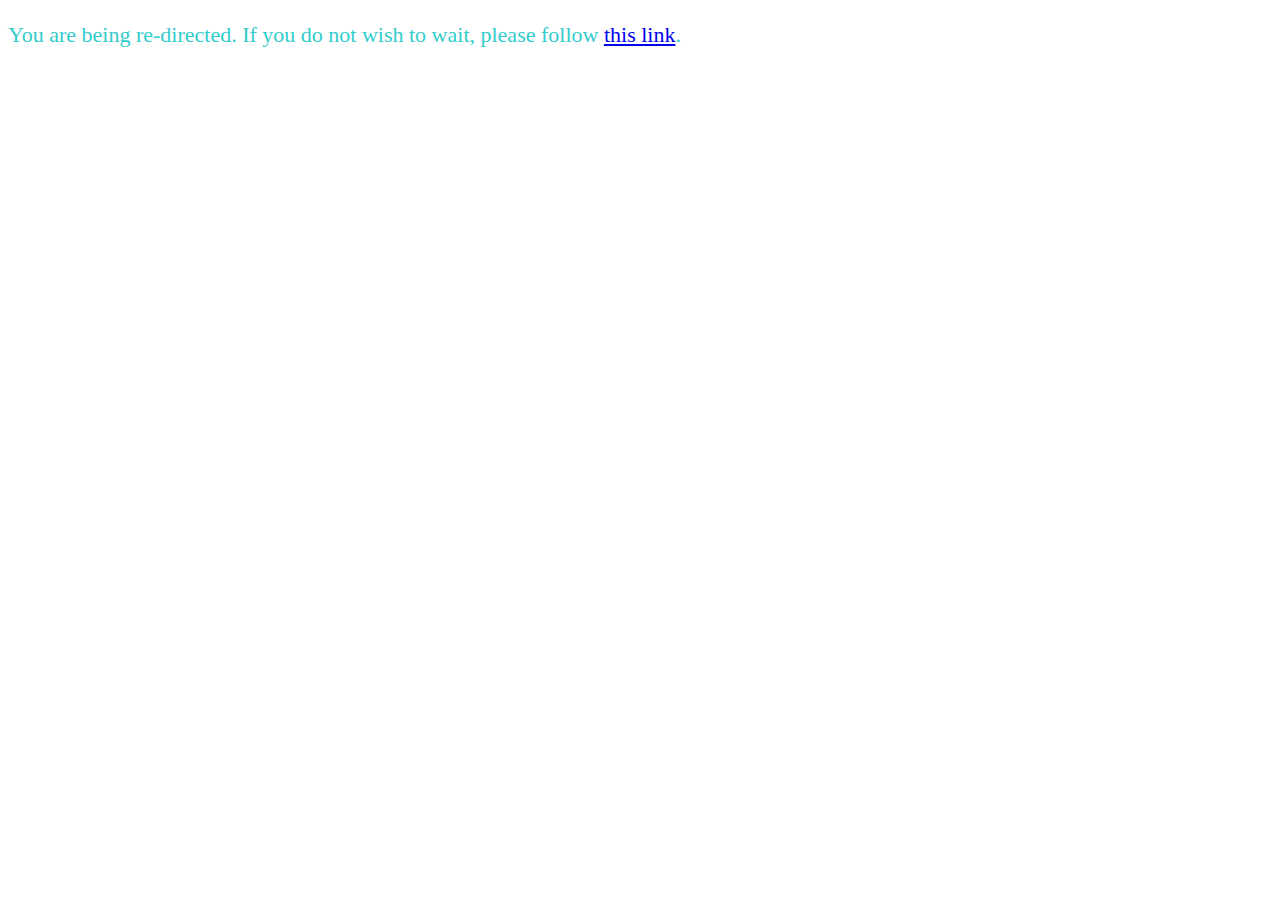
<file: index.html>
<!DOCTYPE html>
<html>
  <head>
    <meta http-equiv="Refresh" content="5; url=//auburn9698.github.io/Web-Design-Challenge/WebVisualizations/index.html" />
  </head>
  <body>
    <p style="font-size: 22px; color: #33cccc;">You are being re-directed. If you do not wish to wait, please follow <a href="//auburn9698.github.io/Web-Design-Challenge/WebVisualizations/index.html">this link</a>.</p>
  </body>
</html>
</file>
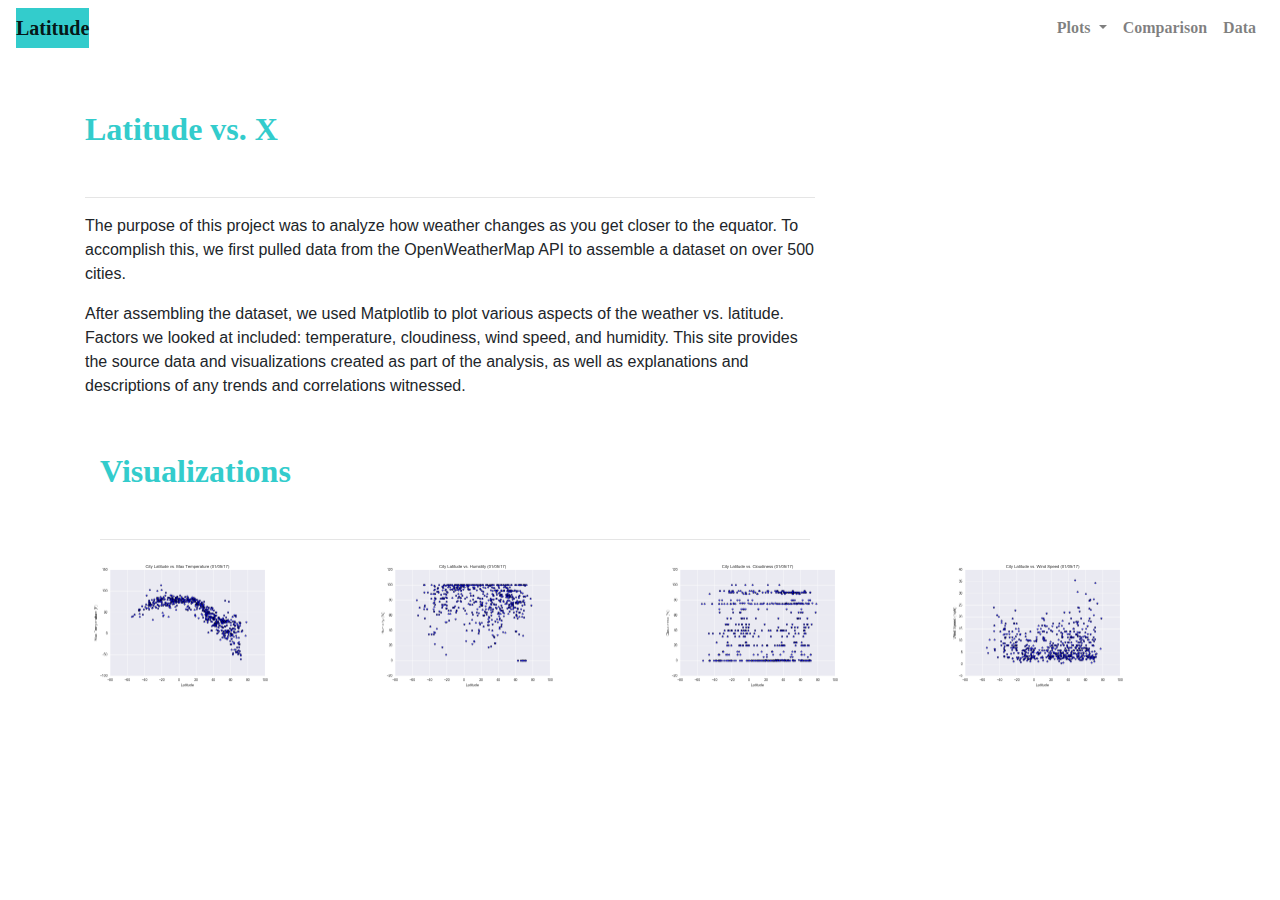
<file: WebVisualizations/index.html>
<!DOCTYPE html>
<html lang="en">
<head>
  <meta charset="UTF-8" />
  <meta name="viewport" content="width=device-width, initial-scale=1.0">
  <title> Weather Visualization Dashboard</title>
   <!-- Bring in our bootstrap stylesheet -->
  <link rel="stylesheet" href="https://stackpath.bootstrapcdn.com/bootstrap/4.3.1/css/bootstrap.min.css" integrity="sha384-ggOyR0iXCbMQv3Xipma34MD+dH/1fQ784/j6cY/iJTQUOhcWr7x9JvoRxT2MZw1T" crossorigin="anonymous">
  <link rel="stylesheet" href="style.css">
</head>

<body>
  <nav class="navbar navbar-expand-md navbar-light">
    <a class="navbar-brand greenback" href="index.html">Latitude</a>
      <button class="navbar-toggler" type="button" data-toggle="collapse" data-target="#navbarSupportedContent"
      aria-controls="navbarSupportedContent" aria-expanded="true" aria-label="Toggle navigation">
        <span class="navbar-toggler-icon"></span>
      </button>
    <div id="navbarSupportedContent" class="navbar-collapse collapse">
      <ul class="navbar-nav ml-auto">
        <li class="nav-item dropdown">
          <a class="nav-link dropdown-toggle" id="navbarDropdownMenuLink" data-toggle="dropdown"
            aria-haspopup="true" aria-expanded="false" href="#">
            Plots
            </a>
          <div class="dropdown-menu" aria-labelledby="navbarDropdownMenuLink">
            <a class="dropdown-item" href="temps.html">Temperature</a>
            <a class="dropdown-item" href="humidity.html">Humidity</a>
            <a class="dropdown-item" href="cloudiness.html">Cloudiness</a>
            <a class="dropdown-item" href="wind.html">Wind Speed</a>
          </div>
        </li>
        <li class="nav-item">
          <a class="nav-link" href="comparisons.html">Comparison</a>
        </li>
        <li class="nav-item">
          <a class="nav-link" href="data.html">Data</a>
        </li>
      </ul>
    </div>
  </nav>

  <!-- Content-->
  <div class="container">
    <div class="row">
      <div class = col-lg-8>
        <p>

        </p>
        <h2 class="greentext">
          <br>
          Latitude vs. X
        </h2>
        <br>
        <hr>
        <p>The purpose of this project was to analyze how weather changes as you get closer to the equator.
          To accomplish this, we first pulled data from the OpenWeatherMap API to assemble a dataset on over 500 cities.
        </p>
        <p></p>
        <p>After assembling the dataset, we used Matplotlib to plot various aspects of the weather vs. latitude.
          Factors we looked at included: temperature, cloudiness, wind speed, and humidity.  This site provides
          the source data and visualizations created as part of the analysis, as well as explanations and descriptions
          of any trends and correlations witnessed.
        </p>
      </div>
    </div>
       <div class="col-lg-8">
        <h2 class="greentext"> 
          <br>
          Visualizations
        </h2>
        <br>
        <hr>
      </div>
      <div class = "row">
        <div class = "col-md-3">
          <div class="thumbnail">
            <a target="_blank" href="temps.html">
              <img class="box-image" src="Resources/temps.png" width="200px" alt="Lat vs. Temps">
            </a>
          </div>
        </div> 
        <div class = "col-md-3">
          <div class="thumbnail">
            <a target="_blank" href="humidity.html">
              <img class="box-image" src="Resources/humidity.png" width="200px" alt="Lat vs. Humidity">
            </a>
          </div>
        </div>
        <div class = "col-md-3">
          <div class="thumbnail">
            <a target="_blank" href="cloudiness.html">
              <img class="box-image" src="Resources/cloudiness.png" width="200px" alt="Lat vs. Cloudiness">
            </a>
          </div>
        </div>
        <div class = "col-md-3">
          <div class="thumbnail">
              <a target="_blank" href="wind.html">
                <img class="box-image" src="Resources/wind.png" width="200px" alt="Lat vs. Wind">
              </a>
          </div>
        </div>
      </div>
  </div>
  <script src="https://code.jquery.com/jquery-3.3.1.slim.min.js" integrity="sha384-q8i/X+965DzO0rT7abK41JStQIAqVgRVzpbzo5smXKp4YfRvH+8abtTE1Pi6jizo" crossorigin="anonymous"></script>
  <script src="https://cdnjs.cloudflare.com/ajax/libs/popper.js/1.14.7/umd/popper.min.js" integrity="sha384-UO2eT0CpHqdSJQ6hJty5KVphtPhzWj9WO1clHTMGa3JDZwrnQq4sF86dIHNDz0W1" crossorigin="anonymous"></script>
  <script src="https://stackpath.bootstrapcdn.com/bootstrap/4.3.1/js/bootstrap.min.js" integrity="sha384-JjSmVgyd0p3pXB1rRibZUAYoIIy6OrQ6VrjIEaFf/nJGzIxFDsf4x0xIM+B07jRM" crossorigin="anonymous"></script>

</body>
</html>
</file>
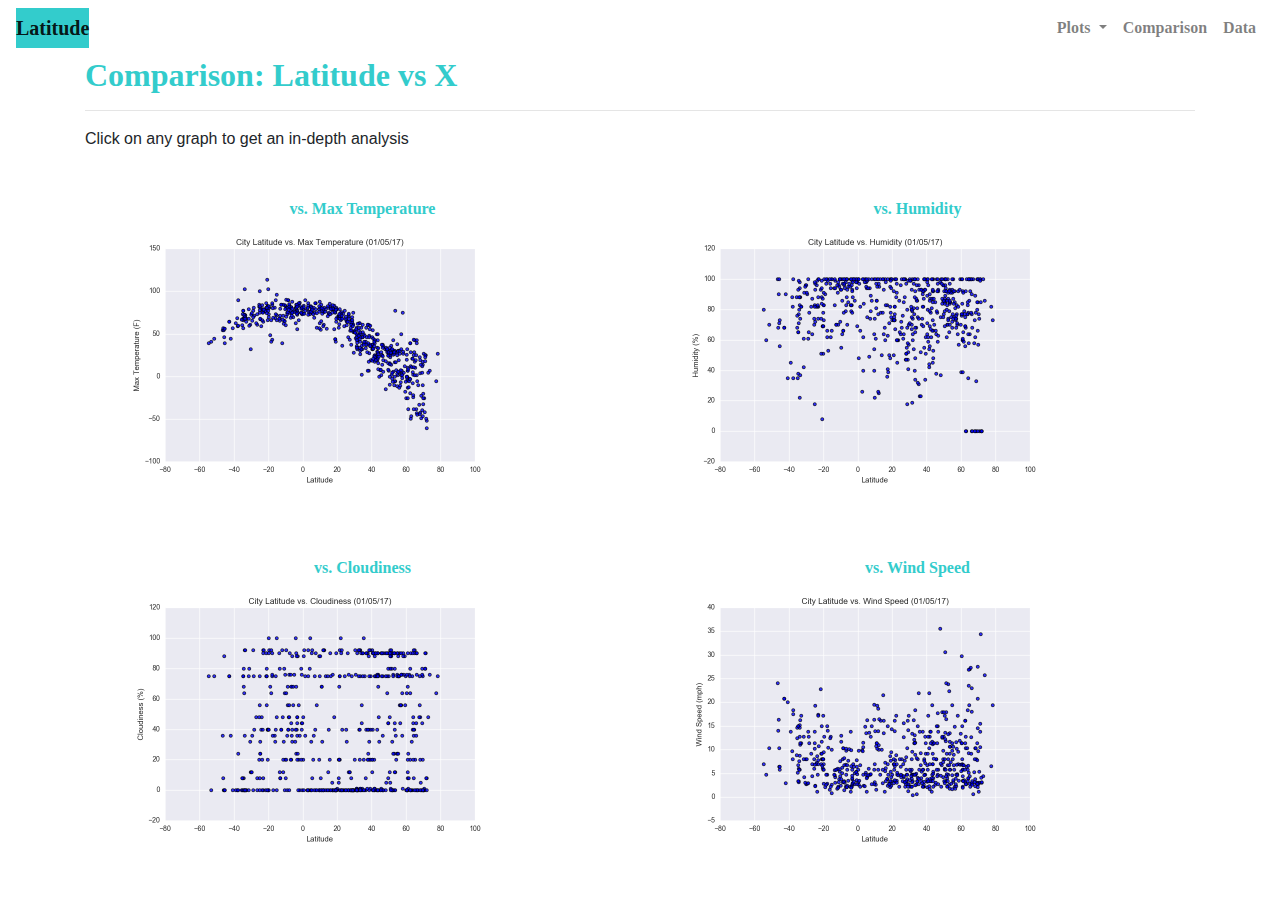
<file: WebVisualizations/comparisons.html>
<!DOCTYPE html>
<html lang="en">
<head>
  <meta charset="UTF-8" />
  <meta name="viewport" content="width=device-width, initial-scale=1.0">
  <title> Weather Visualization Dashboard</title>
   <!-- Bring in our bootstrap stylesheet -->
  <link rel="stylesheet" href="https://stackpath.bootstrapcdn.com/bootstrap/4.3.1/css/bootstrap.min.css" integrity="sha384-ggOyR0iXCbMQv3Xipma34MD+dH/1fQ784/j6cY/iJTQUOhcWr7x9JvoRxT2MZw1T" crossorigin="anonymous">
  <link rel="stylesheet" href="style.css">
</head>

<body>
  <nav class="navbar navbar-expand-md navbar-light">
    
    <a class="navbar-brand greenback white_text" href="index.html">Latitude</a>
      <button class="navbar-toggler" type="button" data-toggle="collapse" data-target="#navbarSupportedContent"
      aria-controls="navbarSupportedContent" aria-expanded="true" aria-label="Toggle navigation">
        <span class="navbar-toggler-icon"></span>
      </button>
    <div id="navbarSupportedContent" class="navbar-collapse collapse">
      <ul class="navbar-nav ml-auto">
        <li class="nav-item dropdown">
          <a class="nav-link dropdown-toggle" id="navbarDropdownMenuLink" data-toggle="dropdown"
            aria-haspopup="true" aria-expanded="false" href="#">
            Plots
            </a>
          <div class="dropdown-menu" aria-labelledby="navbarDropdownMenuLink">
            <a class="dropdown-item" href="temps.html">Temperature</a>
            <a class="dropdown-item" href="humidity.html">Humidity</a>
            <a class="dropdown-item" href="cloudiness.html">Cloudiness</a>
            <a class="dropdown-item" href="wind.html">Wind Speed</a>
          </div>
        </li>
        <li class="nav-item">
          <a class="nav-link" href="comparisons.html">Comparison</a>
        </li>
        <li class="nav-item">
          <a class="nav-link" href="data.html">Data</a>
        </li>
      </ul>
    </div>
  </nav> 

<!-- Content Section -->
<div class="container">
    <h2 class="title greentext">Comparison: Latitude vs X
    <br> 
    </h2>
    <hr>
    <p>
      Click on any graph to get an in-depth analysis
    </p>
        <div class="container"> <!--</div>style="padding-bottom: 40px;"> -->
          <div class="row">
            <div class="col-md-6" style="padding: 30px;">
              <div class="title greentext center">vs. Max Temperature</div>
              <a href="temps.html">
                <img class="panel" src="Resources/temps.png" width = "400px" alt="Temps Graph">
              </a>
            </div>
            <div class="col-md-6" style="padding: 30px;">
              <div class="title greentext center">vs. Humidity</div>
              <a href="humidity.html">
                <img class="panel" src="Resources/humidity.png" width = "400px" alt="Humidity Graph">
              </a>
            </div>
          </div>

          <div class="row">
            <div class="col-md-6" style="padding: 30px;">
              <div class="title greentext center">vs. Cloudiness</div>
              <a href="cloudiness.html">
                <img class="panel" src="Resources/cloudiness.png" width = "400px" alt="Cloudiness Graph">
              </a>

            </div>
            <div class="col-md-6" style="padding: 30px;">
              <div class="title greentext center">vs. Wind Speed</div>
              <a href="wind.html">
                <img class="panel" src="Resources/wind.png" width = "400px" alt="Wind Speed Graph">
              </a>
            </div>
          </div>
        </div>
</div>
<script src="https://code.jquery.com/jquery-3.3.1.slim.min.js" integrity="sha384-q8i/X+965DzO0rT7abK41JStQIAqVgRVzpbzo5smXKp4YfRvH+8abtTE1Pi6jizo" crossorigin="anonymous"></script>
<script src="https://cdnjs.cloudflare.com/ajax/libs/popper.js/1.14.7/umd/popper.min.js" integrity="sha384-UO2eT0CpHqdSJQ6hJty5KVphtPhzWj9WO1clHTMGa3JDZwrnQq4sF86dIHNDz0W1" crossorigin="anonymous"></script>
<script src="https://stackpath.bootstrapcdn.com/bootstrap/4.3.1/js/bootstrap.min.js" integrity="sha384-JjSmVgyd0p3pXB1rRibZUAYoIIy6OrQ6VrjIEaFf/nJGzIxFDsf4x0xIM+B07jRM" crossorigin="anonymous"></script>


</body>
</html>
</file>
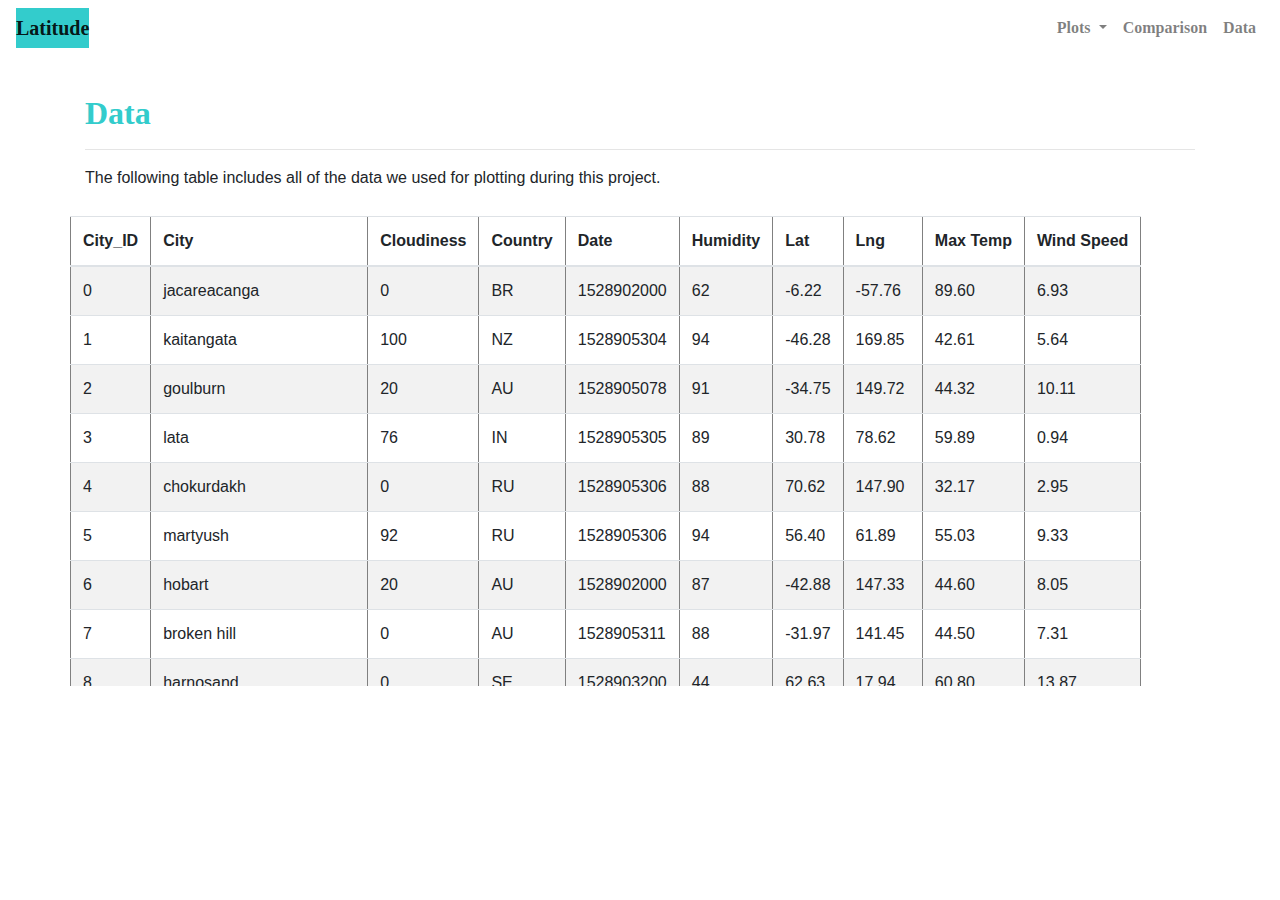
<file: WebVisualizations/data.html>
<!DOCTYPE html>
<html lang="en">
<head>
  <meta charset="UTF-8" />
  <meta name="viewport" content="width=device-width, initial-scale=1.0">
  <title> Weather Visualization Dashboard</title>
   <!-- Bring in our bootstrap stylesheet -->
  <link rel="stylesheet" href="https://stackpath.bootstrapcdn.com/bootstrap/4.3.1/css/bootstrap.min.css" integrity="sha384-ggOyR0iXCbMQv3Xipma34MD+dH/1fQ784/j6cY/iJTQUOhcWr7x9JvoRxT2MZw1T" crossorigin="anonymous">
  <link rel="stylesheet" href="style.css">
</head>

<body>
  <nav class="navbar navbar-expand-md navbar-light">
    
    <a class="navbar-brand greenback" href="index.html">Latitude</a>
      <button class="navbar-toggler" type="button" data-toggle="collapse" data-target="#navbarSupportedContent"
      aria-controls="navbarSupportedContent" aria-expanded="true" aria-label="Toggle navigation">
        <span class="navbar-toggler-icon"></span>
      </button>
    <div id="navbarSupportedContent" class="navbar-collapse collapse">
      <ul class="navbar-nav ml-auto">
        <li class="nav-item dropdown">
          <a class="nav-link dropdown-toggle" id="navbarDropdownMenuLink" data-toggle="dropdown"
            aria-haspopup="true" aria-expanded="false" href="#">
            Plots
            </a>
          <div class="dropdown-menu" aria-labelledby="navbarDropdownMenuLink">
            <a class="dropdown-item" href="temps.html">Temperature</a>
            <a class="dropdown-item" href="humidity.html">Humidity</a>
            <a class="dropdown-item" href="cloudiness.html">Cloudiness</a>
            <a class="dropdown-item" href="wind.html">Wind Speed</a>
          </div>
        </li>
        <li class="nav-item">
          <a class="nav-link" href="comparisons.html">Comparison</a>
        </li>
        <li class="nav-item">
          <a class="nav-link" href="data.html">Data</a>
        </li>
      </ul>
    </div>
  </nav>

  <div class = "container">
    <h2 class = "greentext">
      <br>
        Data
        <hr>

    </h2>  
    <p>
      The following table includes all of the data we used for plotting during this project.
    </p>  
    <div class = "row" style = "padding-top: 10px;">
      <div class = column-md-12>
        <div class="table-responsive-lg"style="overflow-x:auto; overflow-y:auto; max-height:470px; max-width: auto;">
          <table class = "table table-striped table-hover" border=1>
            <thead>
            <tr style="text-align: left;">
            <th>City_ID</th>
            <th>City</th>
            <th>Cloudiness</th>
            <th>Country</th>
            <th>Date</th>
            <th>Humidity</th>
            <th>Lat</th>
            <th>Lng</th>
            <th>Max Temp</th>
            <th>Wind Speed</th>
            </tr>
            </thead>
            <tbody>
            <tr>
            <td>0</td>
            <td>jacareacanga</td>
            <td>0</td>
            <td>BR</td>
            <td>1528902000</td>
            <td>62</td>
            <td>-6.22</td>
            <td>-57.76</td>
            <td>89.60</td>
            <td>6.93</td>
            </tr>
            <tr>
            <td>1</td>
            <td>kaitangata</td>
            <td>100</td>
            <td>NZ</td>
            <td>1528905304</td>
            <td>94</td>
            <td>-46.28</td>
            <td>169.85</td>
            <td>42.61</td>
            <td>5.64</td>
            </tr>
            <tr>
            <td>2</td>
            <td>goulburn</td>
            <td>20</td>
            <td>AU</td>
            <td>1528905078</td>
            <td>91</td>
            <td>-34.75</td>
            <td>149.72</td>
            <td>44.32</td>
            <td>10.11</td>
            </tr>
            <tr>
            <td>3</td>
            <td>lata</td>
            <td>76</td>
            <td>IN</td>
            <td>1528905305</td>
            <td>89</td>
            <td>30.78</td>
            <td>78.62</td>
            <td>59.89</td>
            <td>0.94</td>
            </tr>
            <tr>
            <td>4</td>
            <td>chokurdakh</td>
            <td>0</td>
            <td>RU</td>
            <td>1528905306</td>
            <td>88</td>
            <td>70.62</td>
            <td>147.90</td>
            <td>32.17</td>
            <td>2.95</td>
            </tr>
            <tr>
            <td>5</td>
            <td>martyush</td>
            <td>92</td>
            <td>RU</td>
            <td>1528905306</td>
            <td>94</td>
            <td>56.40</td>
            <td>61.89</td>
            <td>55.03</td>
            <td>9.33</td>
            </tr>
            <tr>
            <td>6</td>
            <td>hobart</td>
            <td>20</td>
            <td>AU</td>
            <td>1528902000</td>
            <td>87</td>
            <td>-42.88</td>
            <td>147.33</td>
            <td>44.60</td>
            <td>8.05</td>
            </tr>
            <tr>
            <td>7</td>
            <td>broken hill</td>
            <td>0</td>
            <td>AU</td>
            <td>1528905311</td>
            <td>88</td>
            <td>-31.97</td>
            <td>141.45</td>
            <td>44.50</td>
            <td>7.31</td>
            </tr>
            <tr>
            <td>8</td>
            <td>harnosand</td>
            <td>0</td>
            <td>SE</td>
            <td>1528903200</td>
            <td>44</td>
            <td>62.63</td>
            <td>17.94</td>
            <td>60.80</td>
            <td>13.87</td>
            </tr>
            <tr>
            <td>9</td>
            <td>tuatapere</td>
            <td>0</td>
            <td>NZ</td>
            <td>1528905312</td>
            <td>100</td>
            <td>-46.13</td>
            <td>167.69</td>
            <td>38.92</td>
            <td>3.40</td>
            </tr>
            <tr>
            <td>10</td>
            <td>puerto ayora</td>
            <td>90</td>
            <td>EC</td>
            <td>1528902000</td>
            <td>69</td>
            <td>-0.74</td>
            <td>-90.35</td>
            <td>77.00</td>
            <td>13.87</td>
            </tr>
            <tr>
            <td>11</td>
            <td>havre-saint-pierre</td>
            <td>75</td>
            <td>CA</td>
            <td>1528902000</td>
            <td>58</td>
            <td>50.23</td>
            <td>-63.60</td>
            <td>53.60</td>
            <td>19.46</td>
            </tr>
            <tr>
            <td>12</td>
            <td>punta arenas</td>
            <td>0</td>
            <td>CL</td>
            <td>1528902000</td>
            <td>100</td>
            <td>-53.16</td>
            <td>-70.91</td>
            <td>35.60</td>
            <td>9.17</td>
            </tr>
            <tr>
            <td>13</td>
            <td>tasiilaq</td>
            <td>75</td>
            <td>GL</td>
            <td>1528901400</td>
            <td>60</td>
            <td>65.61</td>
            <td>-37.64</td>
            <td>39.20</td>
            <td>2.24</td>
            </tr>
            <tr>
            <td>14</td>
            <td>chapais</td>
            <td>40</td>
            <td>CA</td>
            <td>1528902000</td>
            <td>38</td>
            <td>49.78</td>
            <td>-74.86</td>
            <td>59.00</td>
            <td>10.29</td>
            </tr>
            <tr>
            <td>15</td>
            <td>avarua</td>
            <td>40</td>
            <td>CK</td>
            <td>1528902000</td>
            <td>56</td>
            <td>-21.21</td>
            <td>-159.78</td>
            <td>73.40</td>
            <td>10.29</td>
            </tr>
            <tr>
            <td>16</td>
            <td>hofn</td>
            <td>75</td>
            <td>IS</td>
            <td>1528902000</td>
            <td>87</td>
            <td>64.25</td>
            <td>-15.21</td>
            <td>51.80</td>
            <td>8.05</td>
            </tr>
            <tr>
            <td>17</td>
            <td>yukamenskoye</td>
            <td>92</td>
            <td>RU</td>
            <td>1528905315</td>
            <td>98</td>
            <td>57.89</td>
            <td>52.24</td>
            <td>56.65</td>
            <td>10.22</td>
            </tr>
            <tr>
            <td>18</td>
            <td>khandbari</td>
            <td>80</td>
            <td>NP</td>
            <td>1528905315</td>
            <td>67</td>
            <td>27.38</td>
            <td>87.21</td>
            <td>44.59</td>
            <td>1.39</td>
            </tr>
            <tr>
            <td>19</td>
            <td>bethel</td>
            <td>1</td>
            <td>US</td>
            <td>1528901580</td>
            <td>93</td>
            <td>60.79</td>
            <td>-161.76</td>
            <td>44.60</td>
            <td>8.05</td>
            </tr>
            <tr>
            <td>20</td>
            <td>ushuaia</td>
            <td>75</td>
            <td>AR</td>
            <td>1528902000</td>
            <td>64</td>
            <td>-54.81</td>
            <td>-68.31</td>
            <td>41.00</td>
            <td>3.36</td>
            </tr>
            <tr>
            <td>21</td>
            <td>east london</td>
            <td>0</td>
            <td>ZA</td>
            <td>1528902000</td>
            <td>37</td>
            <td>-33.02</td>
            <td>27.91</td>
            <td>69.80</td>
            <td>5.82</td>
            </tr>
            <tr>
            <td>22</td>
            <td>bluff</td>
            <td>76</td>
            <td>AU</td>
            <td>1528905321</td>
            <td>76</td>
            <td>-23.58</td>
            <td>149.07</td>
            <td>61.96</td>
            <td>4.74</td>
            </tr>
            <tr>
            <td>23</td>
            <td>mount isa</td>
            <td>75</td>
            <td>AU</td>
            <td>1528902000</td>
            <td>100</td>
            <td>-20.73</td>
            <td>139.49</td>
            <td>64.40</td>
            <td>3.29</td>
            </tr>
            <tr>
            <td>24</td>
            <td>pevek</td>
            <td>0</td>
            <td>RU</td>
            <td>1528905321</td>
            <td>71</td>
            <td>69.70</td>
            <td>170.27</td>
            <td>36.94</td>
            <td>6.98</td>
            </tr>
            <tr>
            <td>25</td>
            <td>gao</td>
            <td>24</td>
            <td>ML</td>
            <td>1528905321</td>
            <td>16</td>
            <td>16.28</td>
            <td>-0.04</td>
            <td>110.02</td>
            <td>4.97</td>
            </tr>
            <tr>
            <td>26</td>
            <td>cabo san lucas</td>
            <td>75</td>
            <td>MX</td>
            <td>1528901160</td>
            <td>74</td>
            <td>22.89</td>
            <td>-109.91</td>
            <td>84.20</td>
            <td>10.29</td>
            </tr>
            <tr>
            <td>27</td>
            <td>sao filipe</td>
            <td>0</td>
            <td>CV</td>
            <td>1528905323</td>
            <td>88</td>
            <td>14.90</td>
            <td>-24.50</td>
            <td>75.73</td>
            <td>13.02</td>
            </tr>
            <tr>
            <td>28</td>
            <td>tiksi</td>
            <td>44</td>
            <td>RU</td>
            <td>1528905298</td>
            <td>58</td>
            <td>71.64</td>
            <td>128.87</td>
            <td>57.73</td>
            <td>10.11</td>
            </tr>
            <tr>
            <td>29</td>
            <td>busselton</td>
            <td>92</td>
            <td>AU</td>
            <td>1528905323</td>
            <td>100</td>
            <td>-33.64</td>
            <td>115.35</td>
            <td>60.43</td>
            <td>10.56</td>
            </tr>
            <tr>
            <td>30</td>
            <td>alofi</td>
            <td>76</td>
            <td>NU</td>
            <td>1528902000</td>
            <td>88</td>
            <td>-19.06</td>
            <td>-169.92</td>
            <td>71.60</td>
            <td>3.36</td>
            </tr>
            <tr>
            <td>31</td>
            <td>ola</td>
            <td>75</td>
            <td>RU</td>
            <td>1528902000</td>
            <td>100</td>
            <td>59.58</td>
            <td>151.30</td>
            <td>42.80</td>
            <td>7.76</td>
            </tr>
            <tr>
            <td>32</td>
            <td>atar</td>
            <td>20</td>
            <td>MR</td>
            <td>1528902000</td>
            <td>19</td>
            <td>20.52</td>
            <td>-13.05</td>
            <td>91.40</td>
            <td>9.17</td>
            </tr>
            <tr>
            <td>33</td>
            <td>rikitea</td>
            <td>0</td>
            <td>PF</td>
            <td>1528905325</td>
            <td>100</td>
            <td>-23.12</td>
            <td>-134.97</td>
            <td>73.57</td>
            <td>8.66</td>
            </tr>
            <tr>
            <td>34</td>
            <td>hermanus</td>
            <td>0</td>
            <td>ZA</td>
            <td>1528905325</td>
            <td>24</td>
            <td>-34.42</td>
            <td>19.24</td>
            <td>77.17</td>
            <td>8.66</td>
            </tr>
            <tr>
            <td>35</td>
            <td>ponta delgada</td>
            <td>75</td>
            <td>PT</td>
            <td>1528903800</td>
            <td>88</td>
            <td>37.73</td>
            <td>-25.67</td>
            <td>71.60</td>
            <td>12.75</td>
            </tr>
            <tr>
            <td>36</td>
            <td>bambari</td>
            <td>24</td>
            <td>CF</td>
            <td>1528905326</td>
            <td>84</td>
            <td>5.77</td>
            <td>20.68</td>
            <td>81.85</td>
            <td>7.65</td>
            </tr>
            <tr>
            <td>37</td>
            <td>cap malheureux</td>
            <td>75</td>
            <td>MU</td>
            <td>1528902000</td>
            <td>69</td>
            <td>-19.98</td>
            <td>57.61</td>
            <td>75.20</td>
            <td>14.99</td>
            </tr>
            <tr>
            <td>38</td>
            <td>puerto escondido</td>
            <td>75</td>
            <td>MX</td>
            <td>1528901100</td>
            <td>65</td>
            <td>15.86</td>
            <td>-97.07</td>
            <td>80.60</td>
            <td>3.36</td>
            </tr>
            <tr>
            <td>39</td>
            <td>qaanaaq</td>
            <td>32</td>
            <td>GL</td>
            <td>1528905330</td>
            <td>100</td>
            <td>77.48</td>
            <td>-69.36</td>
            <td>31.45</td>
            <td>6.31</td>
            </tr>
            <tr>
            <td>40</td>
            <td>new norfolk</td>
            <td>20</td>
            <td>AU</td>
            <td>1528902000</td>
            <td>87</td>
            <td>-42.78</td>
            <td>147.06</td>
            <td>44.60</td>
            <td>8.05</td>
            </tr>
            <tr>
            <td>41</td>
            <td>najran</td>
            <td>40</td>
            <td>SA</td>
            <td>1528902000</td>
            <td>13</td>
            <td>17.54</td>
            <td>44.22</td>
            <td>98.60</td>
            <td>11.41</td>
            </tr>
            <tr>
            <td>42</td>
            <td>isla mujeres</td>
            <td>90</td>
            <td>MX</td>
            <td>1528904340</td>
            <td>100</td>
            <td>21.23</td>
            <td>-86.73</td>
            <td>75.20</td>
            <td>16.11</td>
            </tr>
            <tr>
            <td>43</td>
            <td>mar del plata</td>
            <td>0</td>
            <td>AR</td>
            <td>1528905297</td>
            <td>100</td>
            <td>-46.43</td>
            <td>-67.52</td>
            <td>32.53</td>
            <td>7.31</td>
            </tr>
            <tr>
            <td>44</td>
            <td>provideniya</td>
            <td>0</td>
            <td>RU</td>
            <td>1528905332</td>
            <td>91</td>
            <td>64.42</td>
            <td>-173.23</td>
            <td>40.63</td>
            <td>10.78</td>
            </tr>
            <tr>
            <td>45</td>
            <td>jamestown</td>
            <td>12</td>
            <td>AU</td>
            <td>1528905333</td>
            <td>88</td>
            <td>-33.21</td>
            <td>138.60</td>
            <td>43.15</td>
            <td>10.89</td>
            </tr>
            <tr>
            <td>46</td>
            <td>medicine hat</td>
            <td>20</td>
            <td>CA</td>
            <td>1528902000</td>
            <td>34</td>
            <td>50.04</td>
            <td>-110.68</td>
            <td>66.20</td>
            <td>14.99</td>
            </tr>
            <tr>
            <td>47</td>
            <td>katsuura</td>
            <td>8</td>
            <td>JP</td>
            <td>1528905334</td>
            <td>88</td>
            <td>33.93</td>
            <td>134.50</td>
            <td>62.05</td>
            <td>7.54</td>
            </tr>
            <tr>
            <td>48</td>
            <td>aklavik</td>
            <td>20</td>
            <td>CA</td>
            <td>1528902000</td>
            <td>53</td>
            <td>68.22</td>
            <td>-135.01</td>
            <td>51.80</td>
            <td>11.41</td>
            </tr>
            <tr>
            <td>49</td>
            <td>tuktoyaktuk</td>
            <td>20</td>
            <td>CA</td>
            <td>1528902000</td>
            <td>61</td>
            <td>69.44</td>
            <td>-133.03</td>
            <td>46.40</td>
            <td>6.93</td>
            </tr>
            <tr>
            <td>50</td>
            <td>kapaa</td>
            <td>90</td>
            <td>US</td>
            <td>1528901760</td>
            <td>88</td>
            <td>22.08</td>
            <td>-159.32</td>
            <td>75.20</td>
            <td>14.99</td>
            </tr>
            <tr>
            <td>51</td>
            <td>mildura</td>
            <td>0</td>
            <td>AU</td>
            <td>1528905300</td>
            <td>92</td>
            <td>-34.18</td>
            <td>142.16</td>
            <td>45.67</td>
            <td>9.66</td>
            </tr>
            <tr>
            <td>52</td>
            <td>souillac</td>
            <td>75</td>
            <td>FR</td>
            <td>1528903800</td>
            <td>49</td>
            <td>45.60</td>
            <td>-0.60</td>
            <td>73.40</td>
            <td>10.29</td>
            </tr>
            <tr>
            <td>53</td>
            <td>lorengau</td>
            <td>100</td>
            <td>PG</td>
            <td>1528905336</td>
            <td>100</td>
            <td>-2.02</td>
            <td>147.27</td>
            <td>80.59</td>
            <td>3.85</td>
            </tr>
            <tr>
            <td>54</td>
            <td>praia</td>
            <td>20</td>
            <td>BR</td>
            <td>1528902000</td>
            <td>47</td>
            <td>-20.25</td>
            <td>-43.81</td>
            <td>82.40</td>
            <td>3.36</td>
            </tr>
            <tr>
            <td>55</td>
            <td>port alfred</td>
            <td>0</td>
            <td>ZA</td>
            <td>1528905338</td>
            <td>50</td>
            <td>-33.59</td>
            <td>26.89</td>
            <td>76.54</td>
            <td>7.20</td>
            </tr>
            <tr>
            <td>56</td>
            <td>barranca</td>
            <td>0</td>
            <td>PE</td>
            <td>1528905339</td>
            <td>98</td>
            <td>-10.75</td>
            <td>-77.76</td>
            <td>61.87</td>
            <td>9.89</td>
            </tr>
            <tr>
            <td>57</td>
            <td>nome</td>
            <td>40</td>
            <td>US</td>
            <td>1528902900</td>
            <td>70</td>
            <td>30.04</td>
            <td>-94.42</td>
            <td>87.80</td>
            <td>3.36</td>
            </tr>
            <tr>
            <td>58</td>
            <td>matay</td>
            <td>0</td>
            <td>EG</td>
            <td>1528905339</td>
            <td>23</td>
            <td>28.42</td>
            <td>30.79</td>
            <td>97.69</td>
            <td>6.98</td>
            </tr>
            <tr>
            <td>59</td>
            <td>saskylakh</td>
            <td>48</td>
            <td>RU</td>
            <td>1528905339</td>
            <td>55</td>
            <td>71.97</td>
            <td>114.09</td>
            <td>59.53</td>
            <td>5.86</td>
            </tr>
            <tr>
            <td>60</td>
            <td>itarema</td>
            <td>0</td>
            <td>BR</td>
            <td>1528905340</td>
            <td>61</td>
            <td>-2.92</td>
            <td>-39.92</td>
            <td>88.33</td>
            <td>12.57</td>
            </tr>
            <tr>
            <td>61</td>
            <td>butaritari</td>
            <td>56</td>
            <td>KI</td>
            <td>1528905340</td>
            <td>100</td>
            <td>3.07</td>
            <td>172.79</td>
            <td>81.13</td>
            <td>7.31</td>
            </tr>
            <tr>
            <td>62</td>
            <td>peniche</td>
            <td>20</td>
            <td>PT</td>
            <td>1528903800</td>
            <td>64</td>
            <td>39.36</td>
            <td>-9.38</td>
            <td>75.20</td>
            <td>12.75</td>
            </tr>
            <tr>
            <td>63</td>
            <td>beloha</td>
            <td>0</td>
            <td>MG</td>
            <td>1528905340</td>
            <td>57</td>
            <td>-25.17</td>
            <td>45.06</td>
            <td>71.95</td>
            <td>16.37</td>
            </tr>
            <tr>
            <td>64</td>
            <td>anadyr</td>
            <td>0</td>
            <td>RU</td>
            <td>1528902000</td>
            <td>57</td>
            <td>64.73</td>
            <td>177.51</td>
            <td>48.20</td>
            <td>4.47</td>
            </tr>
            <tr>
            <td>65</td>
            <td>luderitz</td>
            <td>12</td>
            <td>NaN</td>
            <td>1528905342</td>
            <td>64</td>
            <td>-26.65</td>
            <td>15.16</td>
            <td>64.03</td>
            <td>17.38</td>
            </tr>
            <tr>
            <td>66</td>
            <td>rochester</td>
            <td>1</td>
            <td>US</td>
            <td>1528902960</td>
            <td>37</td>
            <td>44.02</td>
            <td>-92.46</td>
            <td>73.40</td>
            <td>6.93</td>
            </tr>
            <tr>
            <td>67</td>
            <td>bosaso</td>
            <td>0</td>
            <td>SO</td>
            <td>1528905347</td>
            <td>86</td>
            <td>11.28</td>
            <td>49.18</td>
            <td>89.77</td>
            <td>3.96</td>
            </tr>
            <tr>
            <td>68</td>
            <td>faanui</td>
            <td>0</td>
            <td>PF</td>
            <td>1528905347</td>
            <td>100</td>
            <td>-16.48</td>
            <td>-151.75</td>
            <td>79.96</td>
            <td>11.79</td>
            </tr>
            <tr>
            <td>69</td>
            <td>grindavik</td>
            <td>75</td>
            <td>IS</td>
            <td>1528902000</td>
            <td>70</td>
            <td>63.84</td>
            <td>-22.43</td>
            <td>48.20</td>
            <td>5.82</td>
            </tr>
            <tr>
            <td>70</td>
            <td>margate</td>
            <td>20</td>
            <td>AU</td>
            <td>1528902000</td>
            <td>87</td>
            <td>-43.03</td>
            <td>147.26</td>
            <td>44.60</td>
            <td>8.05</td>
            </tr>
            <tr>
            <td>71</td>
            <td>marsh harbour</td>
            <td>88</td>
            <td>BS</td>
            <td>1528905349</td>
            <td>95</td>
            <td>26.54</td>
            <td>-77.06</td>
            <td>82.39</td>
            <td>10.00</td>
            </tr>
            <tr>
            <td>72</td>
            <td>comodoro rivadavia</td>
            <td>40</td>
            <td>AR</td>
            <td>1528902000</td>
            <td>60</td>
            <td>-45.87</td>
            <td>-67.48</td>
            <td>42.80</td>
            <td>9.17</td>
            </tr>
            <tr>
            <td>73</td>
            <td>upernavik</td>
            <td>92</td>
            <td>GL</td>
            <td>1528905350</td>
            <td>100</td>
            <td>72.79</td>
            <td>-56.15</td>
            <td>29.29</td>
            <td>3.74</td>
            </tr>
            <tr>
            <td>74</td>
            <td>uige</td>
            <td>0</td>
            <td>AO</td>
            <td>1528905350</td>
            <td>29</td>
            <td>-7.61</td>
            <td>15.06</td>
            <td>86.80</td>
            <td>3.18</td>
            </tr>
            <tr>
            <td>75</td>
            <td>bredasdorp</td>
            <td>0</td>
            <td>ZA</td>
            <td>1528902000</td>
            <td>23</td>
            <td>-34.53</td>
            <td>20.04</td>
            <td>82.40</td>
            <td>5.82</td>
            </tr>
            <tr>
            <td>76</td>
            <td>bodden town</td>
            <td>40</td>
            <td>KY</td>
            <td>1528902000</td>
            <td>78</td>
            <td>19.28</td>
            <td>-81.25</td>
            <td>80.60</td>
            <td>16.11</td>
            </tr>
            <tr>
            <td>77</td>
            <td>guerrero negro</td>
            <td>44</td>
            <td>MX</td>
            <td>1528905350</td>
            <td>88</td>
            <td>27.97</td>
            <td>-114.04</td>
            <td>63.85</td>
            <td>3.74</td>
            </tr>
            <tr>
            <td>78</td>
            <td>bilma</td>
            <td>0</td>
            <td>NE</td>
            <td>1528905351</td>
            <td>12</td>
            <td>18.69</td>
            <td>12.92</td>
            <td>110.47</td>
            <td>4.63</td>
            </tr>
            <tr>
            <td>79</td>
            <td>carnarvon</td>
            <td>0</td>
            <td>ZA</td>
            <td>1528905351</td>
            <td>30</td>
            <td>-30.97</td>
            <td>22.13</td>
            <td>60.43</td>
            <td>14.25</td>
            </tr>
            <tr>
            <td>80</td>
            <td>ponta do sol</td>
            <td>12</td>
            <td>BR</td>
            <td>1528905352</td>
            <td>72</td>
            <td>-20.63</td>
            <td>-46.00</td>
            <td>78.25</td>
            <td>3.96</td>
            </tr>
            <tr>
            <td>81</td>
            <td>vila franca do campo</td>
            <td>75</td>
            <td>PT</td>
            <td>1528903800</td>
            <td>88</td>
            <td>37.72</td>
            <td>-25.43</td>
            <td>71.60</td>
            <td>12.75</td>
            </tr>
            <tr>
            <td>82</td>
            <td>puerto del rosario</td>
            <td>20</td>
            <td>ES</td>
            <td>1528903800</td>
            <td>60</td>
            <td>28.50</td>
            <td>-13.86</td>
            <td>73.40</td>
            <td>17.22</td>
            </tr>
            <tr>
            <td>83</td>
            <td>sitka</td>
            <td>20</td>
            <td>US</td>
            <td>1528905353</td>
            <td>92</td>
            <td>37.17</td>
            <td>-99.65</td>
            <td>74.02</td>
            <td>5.97</td>
            </tr>
            <tr>
            <td>84</td>
            <td>camacha</td>
            <td>75</td>
            <td>PT</td>
            <td>1528903800</td>
            <td>72</td>
            <td>33.08</td>
            <td>-16.33</td>
            <td>68.00</td>
            <td>16.11</td>
            </tr>
            <tr>
            <td>85</td>
            <td>saint-philippe</td>
            <td>1</td>
            <td>CA</td>
            <td>1528902900</td>
            <td>54</td>
            <td>45.36</td>
            <td>-73.48</td>
            <td>78.80</td>
            <td>11.41</td>
            </tr>
            <tr>
            <td>86</td>
            <td>port blair</td>
            <td>92</td>
            <td>IN</td>
            <td>1528905357</td>
            <td>97</td>
            <td>11.67</td>
            <td>92.75</td>
            <td>84.37</td>
            <td>25.10</td>
            </tr>
            <tr>
            <td>87</td>
            <td>albany</td>
            <td>90</td>
            <td>US</td>
            <td>1528903860</td>
            <td>68</td>
            <td>42.65</td>
            <td>-73.75</td>
            <td>69.80</td>
            <td>3.36</td>
            </tr>
            <tr>
            <td>88</td>
            <td>barrow</td>
            <td>88</td>
            <td>AR</td>
            <td>1528905182</td>
            <td>72</td>
            <td>-38.31</td>
            <td>-60.23</td>
            <td>50.26</td>
            <td>8.21</td>
            </tr>
            <tr>
            <td>89</td>
            <td>qorveh</td>
            <td>92</td>
            <td>IR</td>
            <td>1528905357</td>
            <td>22</td>
            <td>35.17</td>
            <td>47.80</td>
            <td>76.72</td>
            <td>3.18</td>
            </tr>
            <tr>
            <td>90</td>
            <td>san jeronimo</td>
            <td>90</td>
            <td>PE</td>
            <td>1528902000</td>
            <td>81</td>
            <td>-13.65</td>
            <td>-73.37</td>
            <td>46.40</td>
            <td>2.39</td>
            </tr>
            <tr>
            <td>91</td>
            <td>mataura</td>
            <td>24</td>
            <td>NZ</td>
            <td>1528905299</td>
            <td>79</td>
            <td>-46.19</td>
            <td>168.86</td>
            <td>25.69</td>
            <td>3.18</td>
            </tr>
            <tr>
            <td>92</td>
            <td>buala</td>
            <td>64</td>
            <td>SB</td>
            <td>1528905359</td>
            <td>100</td>
            <td>-8.15</td>
            <td>159.59</td>
            <td>78.70</td>
            <td>4.18</td>
            </tr>
            <tr>
            <td>93</td>
            <td>eyl</td>
            <td>20</td>
            <td>SO</td>
            <td>1528905359</td>
            <td>57</td>
            <td>7.98</td>
            <td>49.82</td>
            <td>86.62</td>
            <td>22.41</td>
            </tr>
            <tr>
            <td>94</td>
            <td>abu dhabi</td>
            <td>0</td>
            <td>AE</td>
            <td>1528902000</td>
            <td>29</td>
            <td>24.47</td>
            <td>54.37</td>
            <td>98.60</td>
            <td>16.11</td>
            </tr>
            <tr>
            <td>95</td>
            <td>tahe</td>
            <td>92</td>
            <td>CN</td>
            <td>1528905359</td>
            <td>98</td>
            <td>52.34</td>
            <td>124.71</td>
            <td>51.43</td>
            <td>2.17</td>
            </tr>
            <tr>
            <td>96</td>
            <td>chuy</td>
            <td>80</td>
            <td>UY</td>
            <td>1528905099</td>
            <td>93</td>
            <td>-33.69</td>
            <td>-53.46</td>
            <td>52.87</td>
            <td>28.90</td>
            </tr>
            <tr>
            <td>97</td>
            <td>dzerzhinskoye</td>
            <td>8</td>
            <td>RU</td>
            <td>1528905360</td>
            <td>69</td>
            <td>56.84</td>
            <td>95.22</td>
            <td>65.11</td>
            <td>3.85</td>
            </tr>
            <tr>
            <td>98</td>
            <td>vanavara</td>
            <td>0</td>
            <td>RU</td>
            <td>1528905360</td>
            <td>50</td>
            <td>60.35</td>
            <td>102.28</td>
            <td>64.21</td>
            <td>5.64</td>
            </tr>
            <tr>
            <td>99</td>
            <td>muros</td>
            <td>40</td>
            <td>ES</td>
            <td>1528903800</td>
            <td>72</td>
            <td>42.77</td>
            <td>-9.06</td>
            <td>66.20</td>
            <td>10.29</td>
            </tr>
            <tr>
            <td>100</td>
            <td>auchel</td>
            <td>0</td>
            <td>FR</td>
            <td>1528903800</td>
            <td>49</td>
            <td>50.51</td>
            <td>2.47</td>
            <td>68.00</td>
            <td>3.36</td>
            </tr>
            <tr>
            <td>101</td>
            <td>bubaque</td>
            <td>40</td>
            <td>GW</td>
            <td>1528902000</td>
            <td>55</td>
            <td>11.28</td>
            <td>-15.83</td>
            <td>91.40</td>
            <td>11.41</td>
            </tr>
            <tr>
            <td>102</td>
            <td>khatanga</td>
            <td>8</td>
            <td>RU</td>
            <td>1528905361</td>
            <td>65</td>
            <td>71.98</td>
            <td>102.47</td>
            <td>60.97</td>
            <td>4.63</td>
            </tr>
            <tr>
            <td>103</td>
            <td>los banos</td>
            <td>1</td>
            <td>US</td>
            <td>1528904100</td>
            <td>67</td>
            <td>37.06</td>
            <td>-120.85</td>
            <td>75.20</td>
            <td>4.74</td>
            </tr>
            <tr>
            <td>104</td>
            <td>labuhan</td>
            <td>12</td>
            <td>ID</td>
            <td>1528905361</td>
            <td>95</td>
            <td>-2.54</td>
            <td>115.51</td>
            <td>72.94</td>
            <td>1.83</td>
            </tr>
            <tr>
            <td>105</td>
            <td>saint-paul</td>
            <td>75</td>
            <td>FR</td>
            <td>1528903800</td>
            <td>56</td>
            <td>45.22</td>
            <td>1.90</td>
            <td>68.00</td>
            <td>14.99</td>
            </tr>
            <tr>
            <td>106</td>
            <td>petatlan</td>
            <td>90</td>
            <td>MX</td>
            <td>1528901220</td>
            <td>74</td>
            <td>17.52</td>
            <td>-101.27</td>
            <td>84.20</td>
            <td>1.83</td>
            </tr>
            <tr>
            <td>107</td>
            <td>baykit</td>
            <td>36</td>
            <td>RU</td>
            <td>1528905366</td>
            <td>68</td>
            <td>61.68</td>
            <td>96.39</td>
            <td>63.94</td>
            <td>4.29</td>
            </tr>
            <tr>
            <td>108</td>
            <td>dalby</td>
            <td>75</td>
            <td>AU</td>
            <td>1528902000</td>
            <td>93</td>
            <td>-27.18</td>
            <td>151.26</td>
            <td>53.60</td>
            <td>2.24</td>
            </tr>
            <tr>
            <td>109</td>
            <td>yellowknife</td>
            <td>90</td>
            <td>CA</td>
            <td>1528902540</td>
            <td>93</td>
            <td>62.45</td>
            <td>-114.38</td>
            <td>46.40</td>
            <td>8.05</td>
            </tr>
            <tr>
            <td>110</td>
            <td>hilo</td>
            <td>75</td>
            <td>US</td>
            <td>1528901580</td>
            <td>88</td>
            <td>19.71</td>
            <td>-155.08</td>
            <td>66.20</td>
            <td>5.82</td>
            </tr>
            <tr>
            <td>111</td>
            <td>turukhansk</td>
            <td>36</td>
            <td>RU</td>
            <td>1528905297</td>
            <td>76</td>
            <td>65.80</td>
            <td>87.96</td>
            <td>66.37</td>
            <td>6.42</td>
            </tr>
            <tr>
            <td>112</td>
            <td>dingle</td>
            <td>68</td>
            <td>PH</td>
            <td>1528905368</td>
            <td>82</td>
            <td>11.00</td>
            <td>122.67</td>
            <td>79.96</td>
            <td>8.21</td>
            </tr>
            <tr>
            <td>113</td>
            <td>dillon</td>
            <td>1</td>
            <td>US</td>
            <td>1528901580</td>
            <td>44</td>
            <td>45.22</td>
            <td>-112.64</td>
            <td>57.20</td>
            <td>5.82</td>
            </tr>
            <tr>
            <td>114</td>
            <td>labytnangi</td>
            <td>64</td>
            <td>RU</td>
            <td>1528905370</td>
            <td>75</td>
            <td>66.66</td>
            <td>66.39</td>
            <td>47.11</td>
            <td>17.49</td>
            </tr>
            <tr>
            <td>115</td>
            <td>gigmoto</td>
            <td>36</td>
            <td>PH</td>
            <td>1528905370</td>
            <td>98</td>
            <td>13.78</td>
            <td>124.39</td>
            <td>83.56</td>
            <td>17.60</td>
            </tr>
            <tr>
            <td>116</td>
            <td>nouakchott</td>
            <td>68</td>
            <td>MR</td>
            <td>1528905371</td>
            <td>76</td>
            <td>18.08</td>
            <td>-15.98</td>
            <td>76.72</td>
            <td>1.39</td>
            </tr>
            <tr>
            <td>117</td>
            <td>rumoi</td>
            <td>92</td>
            <td>JP</td>
            <td>1528905371</td>
            <td>100</td>
            <td>43.93</td>
            <td>141.67</td>
            <td>44.41</td>
            <td>8.10</td>
            </tr>
            <tr>
            <td>118</td>
            <td>dikson</td>
            <td>32</td>
            <td>RU</td>
            <td>1528905373</td>
            <td>100</td>
            <td>73.51</td>
            <td>80.55</td>
            <td>31.09</td>
            <td>13.13</td>
            </tr>
            <tr>
            <td>119</td>
            <td>chinsali</td>
            <td>0</td>
            <td>ZM</td>
            <td>1528905377</td>
            <td>36</td>
            <td>-10.55</td>
            <td>32.07</td>
            <td>73.39</td>
            <td>9.22</td>
            </tr>
            <tr>
            <td>120</td>
            <td>georgetown</td>
            <td>75</td>
            <td>GY</td>
            <td>1528902000</td>
            <td>78</td>
            <td>6.80</td>
            <td>-58.16</td>
            <td>82.40</td>
            <td>9.17</td>
            </tr>
            <tr>
            <td>121</td>
            <td>tooele</td>
            <td>1</td>
            <td>US</td>
            <td>1528902900</td>
            <td>35</td>
            <td>40.53</td>
            <td>-112.30</td>
            <td>73.40</td>
            <td>9.17</td>
            </tr>
            <tr>
            <td>122</td>
            <td>nikolskoye</td>
            <td>40</td>
            <td>RU</td>
            <td>1528902000</td>
            <td>41</td>
            <td>59.70</td>
            <td>30.79</td>
            <td>60.80</td>
            <td>4.47</td>
            </tr>
            <tr>
            <td>123</td>
            <td>bodo</td>
            <td>80</td>
            <td>CI</td>
            <td>1528905379</td>
            <td>66</td>
            <td>5.91</td>
            <td>-4.68</td>
            <td>87.70</td>
            <td>8.21</td>
            </tr>
            <tr>
            <td>124</td>
            <td>minador do negrao</td>
            <td>32</td>
            <td>BR</td>
            <td>1528905379</td>
            <td>80</td>
            <td>-9.31</td>
            <td>-36.86</td>
            <td>76.81</td>
            <td>13.24</td>
            </tr>
            <tr>
            <td>125</td>
            <td>sambava</td>
            <td>88</td>
            <td>MG</td>
            <td>1528905379</td>
            <td>100</td>
            <td>-14.27</td>
            <td>50.17</td>
            <td>77.35</td>
            <td>19.73</td>
            </tr>
            <tr>
            <td>126</td>
            <td>yerbogachen</td>
            <td>0</td>
            <td>RU</td>
            <td>1528905380</td>
            <td>44</td>
            <td>61.28</td>
            <td>108.01</td>
            <td>64.93</td>
            <td>7.43</td>
            </tr>
            <tr>
            <td>127</td>
            <td>kahului</td>
            <td>1</td>
            <td>US</td>
            <td>1528901760</td>
            <td>93</td>
            <td>20.89</td>
            <td>-156.47</td>
            <td>66.20</td>
            <td>3.36</td>
            </tr>
            <tr>
            <td>128</td>
            <td>clyde river</td>
            <td>75</td>
            <td>CA</td>
            <td>1528902660</td>
            <td>100</td>
            <td>70.47</td>
            <td>-68.59</td>
            <td>35.60</td>
            <td>21.92</td>
            </tr>
            <tr>
            <td>129</td>
            <td>ancud</td>
            <td>20</td>
            <td>CL</td>
            <td>1528905381</td>
            <td>90</td>
            <td>-41.87</td>
            <td>-73.83</td>
            <td>39.10</td>
            <td>2.73</td>
            </tr>
            <tr>
            <td>130</td>
            <td>beringovskiy</td>
            <td>0</td>
            <td>RU</td>
            <td>1528905381</td>
            <td>88</td>
            <td>63.05</td>
            <td>179.32</td>
            <td>39.37</td>
            <td>3.40</td>
            </tr>
            <tr>
            <td>131</td>
            <td>majene</td>
            <td>32</td>
            <td>ID</td>
            <td>1528905382</td>
            <td>100</td>
            <td>-3.54</td>
            <td>118.97</td>
            <td>81.85</td>
            <td>11.01</td>
            </tr>
            <tr>
            <td>132</td>
            <td>ahar</td>
            <td>36</td>
            <td>IR</td>
            <td>1528905382</td>
            <td>62</td>
            <td>38.48</td>
            <td>47.07</td>
            <td>62.77</td>
            <td>3.74</td>
            </tr>
            <tr>
            <td>133</td>
            <td>ilhabela</td>
            <td>80</td>
            <td>BR</td>
            <td>1528905382</td>
            <td>98</td>
            <td>-23.78</td>
            <td>-45.36</td>
            <td>72.85</td>
            <td>2.28</td>
            </tr>
            <tr>
            <td>134</td>
            <td>listvyagi</td>
            <td>0</td>
            <td>RU</td>
            <td>1528905382</td>
            <td>78</td>
            <td>53.68</td>
            <td>86.95</td>
            <td>65.11</td>
            <td>2.06</td>
            </tr>
            <tr>
            <td>135</td>
            <td>skjervoy</td>
            <td>40</td>
            <td>NO</td>
            <td>1528903200</td>
            <td>65</td>
            <td>70.03</td>
            <td>20.97</td>
            <td>44.60</td>
            <td>10.29</td>
            </tr>
            <tr>
            <td>136</td>
            <td>cape town</td>
            <td>0</td>
            <td>ZA</td>
            <td>1528902000</td>
            <td>35</td>
            <td>-33.93</td>
            <td>18.42</td>
            <td>73.40</td>
            <td>9.17</td>
            </tr>
            <tr>
            <td>137</td>
            <td>iqaluit</td>
            <td>90</td>
            <td>CA</td>
            <td>1528902000</td>
            <td>96</td>
            <td>63.75</td>
            <td>-68.52</td>
            <td>35.60</td>
            <td>20.80</td>
            </tr>
            <tr>
            <td>138</td>
            <td>fort-shevchenko</td>
            <td>0</td>
            <td>KZ</td>
            <td>1528905387</td>
            <td>59</td>
            <td>44.51</td>
            <td>50.26</td>
            <td>74.20</td>
            <td>3.62</td>
            </tr>
            <tr>
            <td>139</td>
            <td>severo-kurilsk</td>
            <td>92</td>
            <td>RU</td>
            <td>1528905387</td>
            <td>100</td>
            <td>50.68</td>
            <td>156.12</td>
            <td>38.02</td>
            <td>16.26</td>
            </tr>
            <tr>
            <td>140</td>
            <td>arraial do cabo</td>
            <td>0</td>
            <td>BR</td>
            <td>1528905600</td>
            <td>65</td>
            <td>-22.97</td>
            <td>-42.02</td>
            <td>80.60</td>
            <td>4.70</td>
            </tr>
            <tr>
            <td>141</td>
            <td>torbay</td>
            <td>90</td>
            <td>CA</td>
            <td>1528903560</td>
            <td>93</td>
            <td>47.66</td>
            <td>-52.73</td>
            <td>50.00</td>
            <td>19.46</td>
            </tr>
            <tr>
            <td>142</td>
            <td>ahipara</td>
            <td>88</td>
            <td>NZ</td>
            <td>1528905388</td>
            <td>91</td>
            <td>-35.17</td>
            <td>173.16</td>
            <td>56.65</td>
            <td>9.66</td>
            </tr>
            <tr>
            <td>143</td>
            <td>bandarbeyla</td>
            <td>0</td>
            <td>SO</td>
            <td>1528905389</td>
            <td>79</td>
            <td>9.49</td>
            <td>50.81</td>
            <td>79.15</td>
            <td>32.93</td>
            </tr>
            <tr>
            <td>144</td>
            <td>vuktyl</td>
            <td>92</td>
            <td>RU</td>
            <td>1528905389</td>
            <td>96</td>
            <td>63.86</td>
            <td>57.31</td>
            <td>52.60</td>
            <td>7.43</td>
            </tr>
            <tr>
            <td>145</td>
            <td>caravelas</td>
            <td>0</td>
            <td>BR</td>
            <td>1528905390</td>
            <td>98</td>
            <td>-17.73</td>
            <td>-39.27</td>
            <td>77.62</td>
            <td>10.45</td>
            </tr>
            <tr>
            <td>146</td>
            <td>waipawa</td>
            <td>92</td>
            <td>NZ</td>
            <td>1528905390</td>
            <td>94</td>
            <td>-39.94</td>
            <td>176.59</td>
            <td>50.89</td>
            <td>9.44</td>
            </tr>
            <tr>
            <td>147</td>
            <td>khomutovo</td>
            <td>0</td>
            <td>RU</td>
            <td>1528905390</td>
            <td>65</td>
            <td>52.85</td>
            <td>37.45</td>
            <td>72.31</td>
            <td>5.97</td>
            </tr>
            <tr>
            <td>148</td>
            <td>acajutla</td>
            <td>40</td>
            <td>SV</td>
            <td>1528901400</td>
            <td>79</td>
            <td>13.59</td>
            <td>-89.83</td>
            <td>84.20</td>
            <td>1.12</td>
            </tr>
            <tr>
            <td>149</td>
            <td>buritis</td>
            <td>0</td>
            <td>BR</td>
            <td>1528905391</td>
            <td>53</td>
            <td>-15.62</td>
            <td>-46.42</td>
            <td>83.74</td>
            <td>6.87</td>
            </tr>
            <tr>
            <td>150</td>
            <td>meulaboh</td>
            <td>48</td>
            <td>ID</td>
            <td>1528905392</td>
            <td>100</td>
            <td>4.14</td>
            <td>96.13</td>
            <td>82.03</td>
            <td>3.40</td>
            </tr>
            <tr>
            <td>151</td>
            <td>vaini</td>
            <td>100</td>
            <td>IN</td>
            <td>1528905392</td>
            <td>98</td>
            <td>15.34</td>
            <td>74.49</td>
            <td>70.42</td>
            <td>4.29</td>
            </tr>
            <tr>
            <td>152</td>
            <td>teya</td>
            <td>75</td>
            <td>MX</td>
            <td>1528901400</td>
            <td>66</td>
            <td>21.05</td>
            <td>-89.07</td>
            <td>86.00</td>
            <td>13.87</td>
            </tr>
            <tr>
            <td>153</td>
            <td>bambous virieux</td>
            <td>75</td>
            <td>MU</td>
            <td>1528902000</td>
            <td>69</td>
            <td>-20.34</td>
            <td>57.76</td>
            <td>75.20</td>
            <td>14.99</td>
            </tr>
            <tr>
            <td>154</td>
            <td>zaragoza</td>
            <td>20</td>
            <td>ES</td>
            <td>1528903800</td>
            <td>49</td>
            <td>41.65</td>
            <td>-0.88</td>
            <td>77.00</td>
            <td>28.86</td>
            </tr>
            <tr>
            <td>155</td>
            <td>thompson</td>
            <td>75</td>
            <td>CA</td>
            <td>1528902600</td>
            <td>76</td>
            <td>55.74</td>
            <td>-97.86</td>
            <td>57.20</td>
            <td>3.36</td>
            </tr>
            <tr>
            <td>156</td>
            <td>kodiak</td>
            <td>1</td>
            <td>US</td>
            <td>1528901580</td>
            <td>50</td>
            <td>39.95</td>
            <td>-94.76</td>
            <td>75.20</td>
            <td>13.87</td>
            </tr>
            <tr>
            <td>157</td>
            <td>nsanje</td>
            <td>92</td>
            <td>MZ</td>
            <td>1528905397</td>
            <td>84</td>
            <td>-16.92</td>
            <td>35.26</td>
            <td>70.33</td>
            <td>4.18</td>
            </tr>
            <tr>
            <td>158</td>
            <td>the pas</td>
            <td>1</td>
            <td>CA</td>
            <td>1528902000</td>
            <td>63</td>
            <td>53.82</td>
            <td>-101.24</td>
            <td>60.80</td>
            <td>10.29</td>
            </tr>
            <tr>
            <td>159</td>
            <td>masalli</td>
            <td>12</td>
            <td>KR</td>
            <td>1528902000</td>
            <td>77</td>
            <td>34.80</td>
            <td>126.66</td>
            <td>68.00</td>
            <td>9.17</td>
            </tr>
            <tr>
            <td>160</td>
            <td>talnakh</td>
            <td>20</td>
            <td>RU</td>
            <td>1528905398</td>
            <td>100</td>
            <td>69.49</td>
            <td>88.39</td>
            <td>42.79</td>
            <td>3.18</td>
            </tr>
            <tr>
            <td>161</td>
            <td>ilulissat</td>
            <td>90</td>
            <td>GL</td>
            <td>1528901400</td>
            <td>97</td>
            <td>69.22</td>
            <td>-51.10</td>
            <td>32.00</td>
            <td>4.70</td>
            </tr>
            <tr>
            <td>162</td>
            <td>vallenar</td>
            <td>0</td>
            <td>CL</td>
            <td>1528905399</td>
            <td>56</td>
            <td>-28.58</td>
            <td>-70.76</td>
            <td>54.40</td>
            <td>1.28</td>
            </tr>
            <tr>
            <td>163</td>
            <td>cap-aux-meules</td>
            <td>40</td>
            <td>CA</td>
            <td>1528902000</td>
            <td>62</td>
            <td>47.38</td>
            <td>-61.86</td>
            <td>51.80</td>
            <td>20.80</td>
            </tr>
            <tr>
            <td>164</td>
            <td>san quintin</td>
            <td>90</td>
            <td>PH</td>
            <td>1528902000</td>
            <td>100</td>
            <td>17.54</td>
            <td>120.52</td>
            <td>77.00</td>
            <td>13.87</td>
            </tr>
            <tr>
            <td>165</td>
            <td>victoria</td>
            <td>75</td>
            <td>BN</td>
            <td>1528902000</td>
            <td>94</td>
            <td>5.28</td>
            <td>115.24</td>
            <td>80.60</td>
            <td>1.12</td>
            </tr>
            <tr>
            <td>166</td>
            <td>okhotsk</td>
            <td>12</td>
            <td>RU</td>
            <td>1528905400</td>
            <td>100</td>
            <td>59.36</td>
            <td>143.24</td>
            <td>38.02</td>
            <td>2.17</td>
            </tr>
            <tr>
            <td>167</td>
            <td>bonavista</td>
            <td>92</td>
            <td>CA</td>
            <td>1528905401</td>
            <td>82</td>
            <td>48.65</td>
            <td>-53.11</td>
            <td>46.57</td>
            <td>22.97</td>
            </tr>
            <tr>
            <td>168</td>
            <td>manokwari</td>
            <td>80</td>
            <td>ID</td>
            <td>1528905401</td>
            <td>100</td>
            <td>-0.87</td>
            <td>134.08</td>
            <td>78.07</td>
            <td>8.10</td>
            </tr>
            <tr>
            <td>169</td>
            <td>lebu</td>
            <td>92</td>
            <td>ET</td>
            <td>1528905404</td>
            <td>100</td>
            <td>8.96</td>
            <td>38.73</td>
            <td>55.30</td>
            <td>0.72</td>
            </tr>
            <tr>
            <td>170</td>
            <td>qostanay</td>
            <td>75</td>
            <td>KZ</td>
            <td>1528902000</td>
            <td>54</td>
            <td>53.17</td>
            <td>63.58</td>
            <td>59.00</td>
            <td>6.71</td>
            </tr>
            <tr>
            <td>171</td>
            <td>victor harbor</td>
            <td>75</td>
            <td>AU</td>
            <td>1528902000</td>
            <td>82</td>
            <td>-35.55</td>
            <td>138.62</td>
            <td>55.40</td>
            <td>17.22</td>
            </tr>
            <tr>
            <td>172</td>
            <td>kamenka</td>
            <td>12</td>
            <td>RU</td>
            <td>1528905405</td>
            <td>98</td>
            <td>53.19</td>
            <td>44.05</td>
            <td>61.60</td>
            <td>9.44</td>
            </tr>
            <tr>
            <td>173</td>
            <td>cherskiy</td>
            <td>8</td>
            <td>RU</td>
            <td>1528905405</td>
            <td>48</td>
            <td>68.75</td>
            <td>161.30</td>
            <td>55.21</td>
            <td>3.18</td>
            </tr>
            <tr>
            <td>174</td>
            <td>kimbe</td>
            <td>92</td>
            <td>PG</td>
            <td>1528905405</td>
            <td>100</td>
            <td>-5.56</td>
            <td>150.15</td>
            <td>78.43</td>
            <td>6.64</td>
            </tr>
            <tr>
            <td>175</td>
            <td>guba</td>
            <td>75</td>
            <td>PH</td>
            <td>1528902000</td>
            <td>74</td>
            <td>10.43</td>
            <td>123.89</td>
            <td>84.20</td>
            <td>8.05</td>
            </tr>
            <tr>
            <td>176</td>
            <td>inuvik</td>
            <td>40</td>
            <td>CA</td>
            <td>1528902000</td>
            <td>53</td>
            <td>68.36</td>
            <td>-133.71</td>
            <td>51.80</td>
            <td>3.36</td>
            </tr>
            <tr>
            <td>177</td>
            <td>jiazi</td>
            <td>20</td>
            <td>CN</td>
            <td>1528902000</td>
            <td>78</td>
            <td>19.61</td>
            <td>110.49</td>
            <td>82.40</td>
            <td>4.47</td>
            </tr>
            <tr>
            <td>178</td>
            <td>namatanai</td>
            <td>76</td>
            <td>PG</td>
            <td>1528905407</td>
            <td>100</td>
            <td>-3.66</td>
            <td>152.44</td>
            <td>78.07</td>
            <td>11.68</td>
            </tr>
            <tr>
            <td>179</td>
            <td>port elizabeth</td>
            <td>90</td>
            <td>US</td>
            <td>1528903500</td>
            <td>83</td>
            <td>39.31</td>
            <td>-74.98</td>
            <td>75.20</td>
            <td>9.17</td>
            </tr>
            <tr>
            <td>180</td>
            <td>chilca</td>
            <td>75</td>
            <td>PE</td>
            <td>1528903800</td>
            <td>47</td>
            <td>-13.22</td>
            <td>-72.34</td>
            <td>55.40</td>
            <td>3.36</td>
            </tr>
            <tr>
            <td>181</td>
            <td>tual</td>
            <td>68</td>
            <td>ID</td>
            <td>1528905408</td>
            <td>100</td>
            <td>-5.67</td>
            <td>132.75</td>
            <td>79.78</td>
            <td>12.12</td>
            </tr>
            <tr>
            <td>182</td>
            <td>puerto colombia</td>
            <td>40</td>
            <td>CO</td>
            <td>1528902000</td>
            <td>74</td>
            <td>10.99</td>
            <td>-74.96</td>
            <td>87.80</td>
            <td>6.93</td>
            </tr>
            <tr>
            <td>183</td>
            <td>muzhi</td>
            <td>0</td>
            <td>RU</td>
            <td>1528905409</td>
            <td>63</td>
            <td>65.40</td>
            <td>64.70</td>
            <td>55.57</td>
            <td>10.67</td>
            </tr>
            <tr>
            <td>184</td>
            <td>tabuk</td>
            <td>92</td>
            <td>PH</td>
            <td>1528905413</td>
            <td>86</td>
            <td>17.41</td>
            <td>121.44</td>
            <td>72.40</td>
            <td>1.83</td>
            </tr>
            <tr>
            <td>185</td>
            <td>palauig</td>
            <td>92</td>
            <td>PH</td>
            <td>1528905413</td>
            <td>100</td>
            <td>15.44</td>
            <td>119.90</td>
            <td>74.11</td>
            <td>10.67</td>
            </tr>
            <tr>
            <td>186</td>
            <td>komsomolskiy</td>
            <td>0</td>
            <td>RU</td>
            <td>1528905413</td>
            <td>84</td>
            <td>67.55</td>
            <td>63.78</td>
            <td>37.39</td>
            <td>9.22</td>
            </tr>
            <tr>
            <td>187</td>
            <td>atuona</td>
            <td>44</td>
            <td>PF</td>
            <td>1528905298</td>
            <td>100</td>
            <td>-9.80</td>
            <td>-139.03</td>
            <td>79.60</td>
            <td>12.91</td>
            </tr>
            <tr>
            <td>188</td>
            <td>sinnamary</td>
            <td>92</td>
            <td>GF</td>
            <td>1528905414</td>
            <td>100</td>
            <td>5.38</td>
            <td>-52.96</td>
            <td>75.19</td>
            <td>3.40</td>
            </tr>
            <tr>
            <td>189</td>
            <td>kavieng</td>
            <td>92</td>
            <td>PG</td>
            <td>1528905414</td>
            <td>100</td>
            <td>-2.57</td>
            <td>150.80</td>
            <td>78.97</td>
            <td>5.41</td>
            </tr>
            <tr>
            <td>190</td>
            <td>moron</td>
            <td>0</td>
            <td>VE</td>
            <td>1528905415</td>
            <td>70</td>
            <td>10.49</td>
            <td>-68.20</td>
            <td>81.67</td>
            <td>3.06</td>
            </tr>
            <tr>
            <td>191</td>
            <td>fortuna</td>
            <td>20</td>
            <td>ES</td>
            <td>1528903800</td>
            <td>64</td>
            <td>38.18</td>
            <td>-1.13</td>
            <td>86.00</td>
            <td>12.75</td>
            </tr>
            <tr>
            <td>192</td>
            <td>pangnirtung</td>
            <td>90</td>
            <td>CA</td>
            <td>1528902000</td>
            <td>93</td>
            <td>66.15</td>
            <td>-65.72</td>
            <td>35.60</td>
            <td>4.70</td>
            </tr>
            <tr>
            <td>193</td>
            <td>paamiut</td>
            <td>68</td>
            <td>GL</td>
            <td>1528905416</td>
            <td>100</td>
            <td>61.99</td>
            <td>-49.67</td>
            <td>35.32</td>
            <td>12.46</td>
            </tr>
            <tr>
            <td>194</td>
            <td>juegang</td>
            <td>36</td>
            <td>CN</td>
            <td>1528905417</td>
            <td>76</td>
            <td>32.31</td>
            <td>121.18</td>
            <td>75.28</td>
            <td>16.60</td>
            </tr>
            <tr>
            <td>195</td>
            <td>kiama</td>
            <td>0</td>
            <td>AU</td>
            <td>1528905418</td>
            <td>86</td>
            <td>-34.67</td>
            <td>150.86</td>
            <td>50.44</td>
            <td>6.87</td>
            </tr>
            <tr>
            <td>196</td>
            <td>yamada</td>
            <td>20</td>
            <td>JP</td>
            <td>1528902000</td>
            <td>72</td>
            <td>36.58</td>
            <td>137.08</td>
            <td>60.80</td>
            <td>14.99</td>
            </tr>
            <tr>
            <td>197</td>
            <td>russell</td>
            <td>0</td>
            <td>AR</td>
            <td>1528902000</td>
            <td>48</td>
            <td>-33.01</td>
            <td>-68.80</td>
            <td>42.80</td>
            <td>3.36</td>
            </tr>
            <tr>
            <td>198</td>
            <td>port hawkesbury</td>
            <td>1</td>
            <td>CA</td>
            <td>1528902000</td>
            <td>63</td>
            <td>45.62</td>
            <td>-61.36</td>
            <td>64.40</td>
            <td>16.11</td>
            </tr>
            <tr>
            <td>199</td>
            <td>naze</td>
            <td>75</td>
            <td>NG</td>
            <td>1528902000</td>
            <td>62</td>
            <td>5.43</td>
            <td>7.07</td>
            <td>89.60</td>
            <td>9.17</td>
            </tr>
            <tr>
            <td>200</td>
            <td>namibe</td>
            <td>0</td>
            <td>AO</td>
            <td>1528905419</td>
            <td>89</td>
            <td>-15.19</td>
            <td>12.15</td>
            <td>74.02</td>
            <td>17.49</td>
            </tr>
            <tr>
            <td>201</td>
            <td>lodja</td>
            <td>0</td>
            <td>CD</td>
            <td>1528905419</td>
            <td>20</td>
            <td>-3.52</td>
            <td>23.60</td>
            <td>94.36</td>
            <td>4.97</td>
            </tr>
            <tr>
            <td>202</td>
            <td>basco</td>
            <td>1</td>
            <td>US</td>
            <td>1528904100</td>
            <td>44</td>
            <td>40.33</td>
            <td>-91.20</td>
            <td>77.00</td>
            <td>13.87</td>
            </tr>
            <tr>
            <td>203</td>
            <td>suleja</td>
            <td>20</td>
            <td>NG</td>
            <td>1528905420</td>
            <td>74</td>
            <td>9.18</td>
            <td>7.18</td>
            <td>87.34</td>
            <td>2.95</td>
            </tr>
            <tr>
            <td>204</td>
            <td>tazovskiy</td>
            <td>12</td>
            <td>RU</td>
            <td>1528905420</td>
            <td>60</td>
            <td>67.47</td>
            <td>78.70</td>
            <td>67.72</td>
            <td>14.81</td>
            </tr>
            <tr>
            <td>205</td>
            <td>waterloo</td>
            <td>75</td>
            <td>CA</td>
            <td>1528902000</td>
            <td>78</td>
            <td>43.47</td>
            <td>-80.52</td>
            <td>75.20</td>
            <td>12.75</td>
            </tr>
            <tr>
            <td>206</td>
            <td>kruisfontein</td>
            <td>0</td>
            <td>ZA</td>
            <td>1528905421</td>
            <td>47</td>
            <td>-34.00</td>
            <td>24.73</td>
            <td>75.82</td>
            <td>8.43</td>
            </tr>
            <tr>
            <td>207</td>
            <td>hithadhoo</td>
            <td>12</td>
            <td>MV</td>
            <td>1528905421</td>
            <td>100</td>
            <td>-0.60</td>
            <td>73.08</td>
            <td>83.65</td>
            <td>6.42</td>
            </tr>
            <tr>
            <td>208</td>
            <td>aqtobe</td>
            <td>0</td>
            <td>KZ</td>
            <td>1528902000</td>
            <td>24</td>
            <td>50.28</td>
            <td>57.21</td>
            <td>71.60</td>
            <td>6.71</td>
            </tr>
            <tr>
            <td>209</td>
            <td>trinidad</td>
            <td>75</td>
            <td>UY</td>
            <td>1528902000</td>
            <td>76</td>
            <td>-33.52</td>
            <td>-56.90</td>
            <td>50.00</td>
            <td>17.22</td>
            </tr>
            <tr>
            <td>210</td>
            <td>jasper</td>
            <td>12</td>
            <td>US</td>
            <td>1528904100</td>
            <td>83</td>
            <td>33.83</td>
            <td>-87.28</td>
            <td>78.80</td>
            <td>5.19</td>
            </tr>
            <tr>
            <td>211</td>
            <td>tempio pausania</td>
            <td>40</td>
            <td>IT</td>
            <td>1528903800</td>
            <td>77</td>
            <td>40.90</td>
            <td>9.10</td>
            <td>69.80</td>
            <td>11.41</td>
            </tr>
            <tr>
            <td>212</td>
            <td>kununurra</td>
            <td>75</td>
            <td>AU</td>
            <td>1528902000</td>
            <td>73</td>
            <td>-15.77</td>
            <td>128.74</td>
            <td>73.40</td>
            <td>5.82</td>
            </tr>
            <tr>
            <td>213</td>
            <td>zhob</td>
            <td>0</td>
            <td>PK</td>
            <td>1528905423</td>
            <td>10</td>
            <td>31.34</td>
            <td>69.45</td>
            <td>80.95</td>
            <td>5.64</td>
            </tr>
            <tr>
            <td>214</td>
            <td>los llanos de aridane</td>
            <td>20</td>
            <td>ES</td>
            <td>1528903800</td>
            <td>60</td>
            <td>28.66</td>
            <td>-17.92</td>
            <td>73.40</td>
            <td>12.75</td>
            </tr>
            <tr>
            <td>215</td>
            <td>nohar</td>
            <td>0</td>
            <td>IN</td>
            <td>1528905423</td>
            <td>22</td>
            <td>29.18</td>
            <td>74.77</td>
            <td>98.50</td>
            <td>9.55</td>
            </tr>
            <tr>
            <td>216</td>
            <td>sainte-suzanne</td>
            <td>76</td>
            <td>CH</td>
            <td>1528903800</td>
            <td>48</td>
            <td>47.51</td>
            <td>6.77</td>
            <td>66.20</td>
            <td>10.29</td>
            </tr>
            <tr>
            <td>217</td>
            <td>crotone</td>
            <td>0</td>
            <td>IT</td>
            <td>1528901400</td>
            <td>42</td>
            <td>39.09</td>
            <td>17.12</td>
            <td>82.40</td>
            <td>23.04</td>
            </tr>
            <tr>
            <td>218</td>
            <td>gambela</td>
            <td>92</td>
            <td>ET</td>
            <td>1528905424</td>
            <td>94</td>
            <td>8.25</td>
            <td>34.59</td>
            <td>68.62</td>
            <td>2.95</td>
            </tr>
            <tr>
            <td>219</td>
            <td>kavaratti</td>
            <td>80</td>
            <td>IN</td>
            <td>1528905424</td>
            <td>100</td>
            <td>10.57</td>
            <td>72.64</td>
            <td>81.67</td>
            <td>22.64</td>
            </tr>
            <tr>
            <td>220</td>
            <td>ust-ilimsk</td>
            <td>12</td>
            <td>RU</td>
            <td>1528905425</td>
            <td>87</td>
            <td>57.96</td>
            <td>102.73</td>
            <td>60.61</td>
            <td>1.95</td>
            </tr>
            <tr>
            <td>221</td>
            <td>leo</td>
            <td>0</td>
            <td>BF</td>
            <td>1528905429</td>
            <td>66</td>
            <td>11.10</td>
            <td>-2.10</td>
            <td>94.72</td>
            <td>4.63</td>
            </tr>
            <tr>
            <td>222</td>
            <td>totolapan</td>
            <td>75</td>
            <td>MX</td>
            <td>1528902840</td>
            <td>77</td>
            <td>18.99</td>
            <td>-98.92</td>
            <td>59.00</td>
            <td>5.82</td>
            </tr>
            <tr>
            <td>223</td>
            <td>funtua</td>
            <td>44</td>
            <td>NG</td>
            <td>1528905429</td>
            <td>50</td>
            <td>11.52</td>
            <td>7.31</td>
            <td>90.67</td>
            <td>2.17</td>
            </tr>
            <tr>
            <td>224</td>
            <td>salalah</td>
            <td>75</td>
            <td>OM</td>
            <td>1528901400</td>
            <td>89</td>
            <td>17.01</td>
            <td>54.10</td>
            <td>84.20</td>
            <td>10.29</td>
            </tr>
            <tr>
            <td>225</td>
            <td>burnie</td>
            <td>92</td>
            <td>AU</td>
            <td>1528905430</td>
            <td>100</td>
            <td>-41.05</td>
            <td>145.91</td>
            <td>51.88</td>
            <td>21.07</td>
            </tr>
            <tr>
            <td>226</td>
            <td>boulder city</td>
            <td>1</td>
            <td>US</td>
            <td>1528902900</td>
            <td>11</td>
            <td>35.98</td>
            <td>-114.83</td>
            <td>89.60</td>
            <td>3.51</td>
            </tr>
            <tr>
            <td>227</td>
            <td>massakory</td>
            <td>0</td>
            <td>TD</td>
            <td>1528905431</td>
            <td>46</td>
            <td>13.00</td>
            <td>15.73</td>
            <td>100.21</td>
            <td>6.98</td>
            </tr>
            <tr>
            <td>228</td>
            <td>arlit</td>
            <td>0</td>
            <td>NE</td>
            <td>1528905432</td>
            <td>14</td>
            <td>18.74</td>
            <td>7.39</td>
            <td>110.92</td>
            <td>4.74</td>
            </tr>
            <tr>
            <td>229</td>
            <td>zhigansk</td>
            <td>0</td>
            <td>RU</td>
            <td>1528905432</td>
            <td>56</td>
            <td>66.77</td>
            <td>123.37</td>
            <td>56.83</td>
            <td>4.97</td>
            </tr>
            <tr>
            <td>230</td>
            <td>florianopolis</td>
            <td>40</td>
            <td>BR</td>
            <td>1528902000</td>
            <td>64</td>
            <td>-27.60</td>
            <td>-48.55</td>
            <td>69.80</td>
            <td>3.36</td>
            </tr>
            <tr>
            <td>231</td>
            <td>lavrentiya</td>
            <td>0</td>
            <td>RU</td>
            <td>1528905432</td>
            <td>76</td>
            <td>65.58</td>
            <td>-170.99</td>
            <td>35.95</td>
            <td>8.43</td>
            </tr>
            <tr>
            <td>232</td>
            <td>bluefield</td>
            <td>90</td>
            <td>US</td>
            <td>1528902900</td>
            <td>78</td>
            <td>37.27</td>
            <td>-81.22</td>
            <td>78.80</td>
            <td>11.41</td>
            </tr>
            <tr>
            <td>233</td>
            <td>te anau</td>
            <td>8</td>
            <td>NZ</td>
            <td>1528905433</td>
            <td>80</td>
            <td>-45.41</td>
            <td>167.72</td>
            <td>27.22</td>
            <td>2.84</td>
            </tr>
            <tr>
            <td>234</td>
            <td>marawi</td>
            <td>44</td>
            <td>PH</td>
            <td>1528905433</td>
            <td>99</td>
            <td>8.00</td>
            <td>124.29</td>
            <td>66.73</td>
            <td>2.28</td>
            </tr>
            <tr>
            <td>235</td>
            <td>amapa</td>
            <td>75</td>
            <td>HN</td>
            <td>1528905600</td>
            <td>83</td>
            <td>15.09</td>
            <td>-87.97</td>
            <td>84.20</td>
            <td>4.70</td>
            </tr>
            <tr>
            <td>236</td>
            <td>palmer</td>
            <td>75</td>
            <td>AU</td>
            <td>1528902000</td>
            <td>82</td>
            <td>-34.85</td>
            <td>139.16</td>
            <td>55.40</td>
            <td>17.22</td>
            </tr>
            <tr>
            <td>237</td>
            <td>cidreira</td>
            <td>0</td>
            <td>BR</td>
            <td>1528905434</td>
            <td>81</td>
            <td>-30.17</td>
            <td>-50.22</td>
            <td>51.97</td>
            <td>26.33</td>
            </tr>
            <tr>
            <td>238</td>
            <td>saint-pierre</td>
            <td>90</td>
            <td>FR</td>
            <td>1528903800</td>
            <td>67</td>
            <td>48.95</td>
            <td>4.24</td>
            <td>66.20</td>
            <td>12.75</td>
            </tr>
            <tr>
            <td>239</td>
            <td>aykhal</td>
            <td>32</td>
            <td>RU</td>
            <td>1528905439</td>
            <td>57</td>
            <td>65.95</td>
            <td>111.51</td>
            <td>62.23</td>
            <td>4.74</td>
            </tr>
            <tr>
            <td>240</td>
            <td>ondangwa</td>
            <td>0</td>
            <td>NaN</td>
            <td>1528902000</td>
            <td>13</td>
            <td>-17.91</td>
            <td>15.98</td>
            <td>84.20</td>
            <td>2.24</td>
            </tr>
            <tr>
            <td>241</td>
            <td>pitimbu</td>
            <td>40</td>
            <td>BR</td>
            <td>1528902000</td>
            <td>54</td>
            <td>-7.47</td>
            <td>-34.81</td>
            <td>84.20</td>
            <td>17.22</td>
            </tr>
            <tr>
            <td>242</td>
            <td>grandview</td>
            <td>1</td>
            <td>US</td>
            <td>1528905300</td>
            <td>65</td>
            <td>38.89</td>
            <td>-94.53</td>
            <td>80.60</td>
            <td>10.29</td>
            </tr>
            <tr>
            <td>243</td>
            <td>williston</td>
            <td>1</td>
            <td>US</td>
            <td>1528902900</td>
            <td>36</td>
            <td>48.15</td>
            <td>-103.62</td>
            <td>71.60</td>
            <td>8.05</td>
            </tr>
            <tr>
            <td>244</td>
            <td>maniitsoq</td>
            <td>68</td>
            <td>GL</td>
            <td>1528905442</td>
            <td>97</td>
            <td>65.42</td>
            <td>-52.90</td>
            <td>36.31</td>
            <td>5.53</td>
            </tr>
            <tr>
            <td>245</td>
            <td>krasnyy yar</td>
            <td>92</td>
            <td>RU</td>
            <td>1528905443</td>
            <td>86</td>
            <td>50.70</td>
            <td>44.73</td>
            <td>64.03</td>
            <td>8.21</td>
            </tr>
            <tr>
            <td>246</td>
            <td>nouadhibou</td>
            <td>20</td>
            <td>MR</td>
            <td>1528902000</td>
            <td>47</td>
            <td>20.93</td>
            <td>-17.03</td>
            <td>80.60</td>
            <td>14.99</td>
            </tr>
            <tr>
            <td>247</td>
            <td>buritama</td>
            <td>68</td>
            <td>BR</td>
            <td>1528905444</td>
            <td>95</td>
            <td>-21.07</td>
            <td>-50.14</td>
            <td>75.10</td>
            <td>6.31</td>
            </tr>
            <tr>
            <td>248</td>
            <td>longyearbyen</td>
            <td>90</td>
            <td>NO</td>
            <td>1528901400</td>
            <td>86</td>
            <td>78.22</td>
            <td>15.63</td>
            <td>33.80</td>
            <td>18.34</td>
            </tr>
            <tr>
            <td>249</td>
            <td>lasa</td>
            <td>20</td>
            <td>CY</td>
            <td>1528903800</td>
            <td>74</td>
            <td>34.92</td>
            <td>32.53</td>
            <td>80.60</td>
            <td>6.93</td>
            </tr>
            <tr>
            <td>250</td>
            <td>college</td>
            <td>1</td>
            <td>US</td>
            <td>1528901880</td>
            <td>75</td>
            <td>64.86</td>
            <td>-147.80</td>
            <td>42.80</td>
            <td>3.36</td>
            </tr>
            <tr>
            <td>251</td>
            <td>ust-tsilma</td>
            <td>12</td>
            <td>RU</td>
            <td>1528905445</td>
            <td>84</td>
            <td>65.44</td>
            <td>52.15</td>
            <td>54.40</td>
            <td>3.62</td>
            </tr>
            <tr>
            <td>252</td>
            <td>saint-augustin</td>
            <td>64</td>
            <td>FR</td>
            <td>1528903800</td>
            <td>82</td>
            <td>44.83</td>
            <td>-0.61</td>
            <td>69.80</td>
            <td>12.75</td>
            </tr>
            <tr>
            <td>253</td>
            <td>berlevag</td>
            <td>75</td>
            <td>NO</td>
            <td>1528901400</td>
            <td>70</td>
            <td>70.86</td>
            <td>29.09</td>
            <td>42.80</td>
            <td>13.87</td>
            </tr>
            <tr>
            <td>254</td>
            <td>havoysund</td>
            <td>75</td>
            <td>NO</td>
            <td>1528903200</td>
            <td>87</td>
            <td>71.00</td>
            <td>24.66</td>
            <td>42.80</td>
            <td>13.87</td>
            </tr>
            <tr>
            <td>255</td>
            <td>kamina</td>
            <td>0</td>
            <td>CD</td>
            <td>1528905450</td>
            <td>23</td>
            <td>-8.74</td>
            <td>25.00</td>
            <td>85.00</td>
            <td>7.99</td>
            </tr>
            <tr>
            <td>256</td>
            <td>yaan</td>
            <td>48</td>
            <td>NG</td>
            <td>1528905450</td>
            <td>100</td>
            <td>7.38</td>
            <td>8.57</td>
            <td>85.90</td>
            <td>7.09</td>
            </tr>
            <tr>
            <td>257</td>
            <td>makakilo city</td>
            <td>1</td>
            <td>US</td>
            <td>1528901820</td>
            <td>83</td>
            <td>21.35</td>
            <td>-158.09</td>
            <td>77.00</td>
            <td>4.70</td>
            </tr>
            <tr>
            <td>258</td>
            <td>along</td>
            <td>100</td>
            <td>IN</td>
            <td>1528905450</td>
            <td>98</td>
            <td>28.17</td>
            <td>94.80</td>
            <td>68.89</td>
            <td>1.50</td>
            </tr>
            <tr>
            <td>259</td>
            <td>vanimo</td>
            <td>88</td>
            <td>PG</td>
            <td>1528905451</td>
            <td>100</td>
            <td>-2.67</td>
            <td>141.30</td>
            <td>83.65</td>
            <td>4.29</td>
            </tr>
            <tr>
            <td>260</td>
            <td>hovd</td>
            <td>75</td>
            <td>NO</td>
            <td>1528903200</td>
            <td>48</td>
            <td>63.83</td>
            <td>10.70</td>
            <td>62.60</td>
            <td>4.70</td>
            </tr>
            <tr>
            <td>261</td>
            <td>la maddalena</td>
            <td>40</td>
            <td>IT</td>
            <td>1528903200</td>
            <td>57</td>
            <td>39.15</td>
            <td>9.02</td>
            <td>75.20</td>
            <td>17.22</td>
            </tr>
            <tr>
            <td>262</td>
            <td>grand gaube</td>
            <td>75</td>
            <td>MU</td>
            <td>1528902000</td>
            <td>69</td>
            <td>-20.01</td>
            <td>57.66</td>
            <td>75.20</td>
            <td>14.99</td>
            </tr>
            <tr>
            <td>263</td>
            <td>novoagansk</td>
            <td>20</td>
            <td>RU</td>
            <td>1528905453</td>
            <td>37</td>
            <td>61.94</td>
            <td>76.66</td>
            <td>67.81</td>
            <td>8.43</td>
            </tr>
            <tr>
            <td>264</td>
            <td>kearney</td>
            <td>90</td>
            <td>US</td>
            <td>1528902900</td>
            <td>64</td>
            <td>40.70</td>
            <td>-99.08</td>
            <td>71.60</td>
            <td>14.99</td>
            </tr>
            <tr>
            <td>265</td>
            <td>geraldton</td>
            <td>75</td>
            <td>CA</td>
            <td>1528902000</td>
            <td>63</td>
            <td>49.72</td>
            <td>-86.95</td>
            <td>62.60</td>
            <td>8.05</td>
            </tr>
            <tr>
            <td>266</td>
            <td>castro</td>
            <td>0</td>
            <td>CL</td>
            <td>1528905454</td>
            <td>99</td>
            <td>-42.48</td>
            <td>-73.76</td>
            <td>39.73</td>
            <td>2.73</td>
            </tr>
            <tr>
            <td>267</td>
            <td>luganville</td>
            <td>92</td>
            <td>VU</td>
            <td>1528905455</td>
            <td>100</td>
            <td>-15.51</td>
            <td>167.18</td>
            <td>75.19</td>
            <td>4.85</td>
            </tr>
            <tr>
            <td>268</td>
            <td>mahebourg</td>
            <td>75</td>
            <td>MU</td>
            <td>1528902000</td>
            <td>69</td>
            <td>-20.41</td>
            <td>57.70</td>
            <td>75.20</td>
            <td>14.99</td>
            </tr>
            <tr>
            <td>269</td>
            <td>vostok</td>
            <td>44</td>
            <td>RU</td>
            <td>1528905455</td>
            <td>83</td>
            <td>46.45</td>
            <td>135.83</td>
            <td>45.04</td>
            <td>1.95</td>
            </tr>
            <tr>
            <td>270</td>
            <td>esperance</td>
            <td>75</td>
            <td>TT</td>
            <td>1528902000</td>
            <td>88</td>
            <td>10.24</td>
            <td>-61.45</td>
            <td>80.60</td>
            <td>12.75</td>
            </tr>
            <tr>
            <td>271</td>
            <td>fare</td>
            <td>0</td>
            <td>PF</td>
            <td>1528905456</td>
            <td>100</td>
            <td>-16.70</td>
            <td>-151.02</td>
            <td>79.42</td>
            <td>13.91</td>
            </tr>
            <tr>
            <td>272</td>
            <td>toora-khem</td>
            <td>92</td>
            <td>RU</td>
            <td>1528905456</td>
            <td>83</td>
            <td>52.47</td>
            <td>96.11</td>
            <td>57.82</td>
            <td>2.84</td>
            </tr>
            <tr>
            <td>273</td>
            <td>santa rita</td>
            <td>36</td>
            <td>VE</td>
            <td>1528905458</td>
            <td>64</td>
            <td>10.21</td>
            <td>-67.56</td>
            <td>83.65</td>
            <td>2.73</td>
            </tr>
            <tr>
            <td>274</td>
            <td>west bay</td>
            <td>40</td>
            <td>GB</td>
            <td>1528903200</td>
            <td>77</td>
            <td>50.71</td>
            <td>-2.76</td>
            <td>68.00</td>
            <td>12.75</td>
            </tr>
            <tr>
            <td>275</td>
            <td>gamba</td>
            <td>92</td>
            <td>CN</td>
            <td>1528905459</td>
            <td>91</td>
            <td>28.28</td>
            <td>88.52</td>
            <td>32.35</td>
            <td>2.28</td>
            </tr>
            <tr>
            <td>276</td>
            <td>rudnya</td>
            <td>92</td>
            <td>RU</td>
            <td>1528905459</td>
            <td>88</td>
            <td>50.80</td>
            <td>44.56</td>
            <td>63.31</td>
            <td>7.65</td>
            </tr>
            <tr>
            <td>277</td>
            <td>norman wells</td>
            <td>90</td>
            <td>CA</td>
            <td>1528902000</td>
            <td>65</td>
            <td>65.28</td>
            <td>-126.83</td>
            <td>44.60</td>
            <td>5.82</td>
            </tr>
            <tr>
            <td>278</td>
            <td>salinas</td>
            <td>1</td>
            <td>US</td>
            <td>1528904100</td>
            <td>67</td>
            <td>36.67</td>
            <td>-121.66</td>
            <td>60.80</td>
            <td>3.62</td>
            </tr>
            <tr>
            <td>279</td>
            <td>ugoofaaru</td>
            <td>80</td>
            <td>MV</td>
            <td>1528905461</td>
            <td>100</td>
            <td>5.67</td>
            <td>73.00</td>
            <td>82.93</td>
            <td>8.77</td>
            </tr>
            <tr>
            <td>280</td>
            <td>kiunga</td>
            <td>88</td>
            <td>PG</td>
            <td>1528905464</td>
            <td>94</td>
            <td>-6.12</td>
            <td>141.30</td>
            <td>74.29</td>
            <td>2.06</td>
            </tr>
            <tr>
            <td>281</td>
            <td>koumac</td>
            <td>76</td>
            <td>NC</td>
            <td>1528905465</td>
            <td>96</td>
            <td>-20.56</td>
            <td>164.28</td>
            <td>67.90</td>
            <td>4.07</td>
            </tr>
            <tr>
            <td>282</td>
            <td>adre</td>
            <td>20</td>
            <td>TD</td>
            <td>1528905465</td>
            <td>16</td>
            <td>13.47</td>
            <td>22.20</td>
            <td>103.27</td>
            <td>8.66</td>
            </tr>
            <tr>
            <td>283</td>
            <td>ahtopol</td>
            <td>0</td>
            <td>BG</td>
            <td>1528903800</td>
            <td>57</td>
            <td>42.10</td>
            <td>27.94</td>
            <td>77.00</td>
            <td>13.87</td>
            </tr>
            <tr>
            <td>284</td>
            <td>slantsy</td>
            <td>0</td>
            <td>RU</td>
            <td>1528905466</td>
            <td>55</td>
            <td>59.12</td>
            <td>28.09</td>
            <td>62.50</td>
            <td>4.18</td>
            </tr>
            <tr>
            <td>285</td>
            <td>mallaig</td>
            <td>92</td>
            <td>GB</td>
            <td>1528905466</td>
            <td>99</td>
            <td>57.01</td>
            <td>-5.83</td>
            <td>53.95</td>
            <td>24.09</td>
            </tr>
            <tr>
            <td>286</td>
            <td>auch</td>
            <td>40</td>
            <td>FR</td>
            <td>1528903800</td>
            <td>56</td>
            <td>43.65</td>
            <td>0.59</td>
            <td>73.40</td>
            <td>10.29</td>
            </tr>
            <tr>
            <td>287</td>
            <td>pathein</td>
            <td>92</td>
            <td>MM</td>
            <td>1528905467</td>
            <td>96</td>
            <td>16.78</td>
            <td>94.73</td>
            <td>76.90</td>
            <td>14.81</td>
            </tr>
            <tr>
            <td>288</td>
            <td>maceio</td>
            <td>75</td>
            <td>BR</td>
            <td>1528905600</td>
            <td>88</td>
            <td>-9.67</td>
            <td>-35.74</td>
            <td>75.20</td>
            <td>6.93</td>
            </tr>
            <tr>
            <td>289</td>
            <td>oloron-sainte-marie</td>
            <td>88</td>
            <td>FR</td>
            <td>1528903800</td>
            <td>93</td>
            <td>43.19</td>
            <td>-0.61</td>
            <td>68.00</td>
            <td>11.41</td>
            </tr>
            <tr>
            <td>290</td>
            <td>isangel</td>
            <td>68</td>
            <td>VU</td>
            <td>1528905468</td>
            <td>100</td>
            <td>-19.55</td>
            <td>169.27</td>
            <td>74.20</td>
            <td>14.36</td>
            </tr>
            <tr>
            <td>291</td>
            <td>manglaur</td>
            <td>0</td>
            <td>IN</td>
            <td>1528905468</td>
            <td>64</td>
            <td>29.79</td>
            <td>77.88</td>
            <td>82.57</td>
            <td>2.39</td>
            </tr>
            <tr>
            <td>292</td>
            <td>wenling</td>
            <td>92</td>
            <td>CN</td>
            <td>1528905468</td>
            <td>95</td>
            <td>28.38</td>
            <td>121.38</td>
            <td>74.56</td>
            <td>3.96</td>
            </tr>
            <tr>
            <td>293</td>
            <td>pak phanang</td>
            <td>48</td>
            <td>TH</td>
            <td>1528905469</td>
            <td>93</td>
            <td>8.35</td>
            <td>100.20</td>
            <td>85.99</td>
            <td>10.22</td>
            </tr>
            <tr>
            <td>294</td>
            <td>aksay</td>
            <td>0</td>
            <td>RU</td>
            <td>1528905469</td>
            <td>21</td>
            <td>47.27</td>
            <td>39.86</td>
            <td>87.43</td>
            <td>3.74</td>
            </tr>
            <tr>
            <td>295</td>
            <td>baghdad</td>
            <td>0</td>
            <td>IQ</td>
            <td>1528902000</td>
            <td>14</td>
            <td>33.30</td>
            <td>44.38</td>
            <td>104.00</td>
            <td>4.70</td>
            </tr>
            <tr>
            <td>296</td>
            <td>fort nelson</td>
            <td>90</td>
            <td>CA</td>
            <td>1528902000</td>
            <td>86</td>
            <td>58.81</td>
            <td>-122.69</td>
            <td>41.00</td>
            <td>9.17</td>
            </tr>
            <tr>
            <td>297</td>
            <td>fuerte olimpo</td>
            <td>92</td>
            <td>BR</td>
            <td>1528905470</td>
            <td>75</td>
            <td>-21.04</td>
            <td>-57.87</td>
            <td>60.97</td>
            <td>12.80</td>
            </tr>
            <tr>
            <td>298</td>
            <td>bandarban</td>
            <td>90</td>
            <td>BD</td>
            <td>1528902000</td>
            <td>94</td>
            <td>22.20</td>
            <td>92.22</td>
            <td>80.60</td>
            <td>13.87</td>
            </tr>
            <tr>
            <td>299</td>
            <td>mao</td>
            <td>40</td>
            <td>DO</td>
            <td>1528902000</td>
            <td>62</td>
            <td>19.55</td>
            <td>-71.08</td>
            <td>89.60</td>
            <td>12.75</td>
            </tr>
            <tr>
            <td>300</td>
            <td>christchurch</td>
            <td>100</td>
            <td>NZ</td>
            <td>1528903800</td>
            <td>93</td>
            <td>-43.53</td>
            <td>172.64</td>
            <td>48.20</td>
            <td>8.05</td>
            </tr>
            <tr>
            <td>301</td>
            <td>goderich</td>
            <td>32</td>
            <td>CA</td>
            <td>1528905435</td>
            <td>88</td>
            <td>43.74</td>
            <td>-81.71</td>
            <td>68.17</td>
            <td>11.45</td>
            </tr>
            <tr>
            <td>302</td>
            <td>kizema</td>
            <td>56</td>
            <td>RU</td>
            <td>1528905476</td>
            <td>66</td>
            <td>61.11</td>
            <td>44.83</td>
            <td>53.86</td>
            <td>18.39</td>
            </tr>
            <tr>
            <td>303</td>
            <td>quatre cocos</td>
            <td>75</td>
            <td>MU</td>
            <td>1528902000</td>
            <td>69</td>
            <td>-20.21</td>
            <td>57.76</td>
            <td>75.20</td>
            <td>14.99</td>
            </tr>
            <tr>
            <td>304</td>
            <td>kalur kot</td>
            <td>44</td>
            <td>PK</td>
            <td>1528905476</td>
            <td>41</td>
            <td>32.16</td>
            <td>71.27</td>
            <td>91.03</td>
            <td>1.95</td>
            </tr>
            <tr>
            <td>305</td>
            <td>singaraja</td>
            <td>64</td>
            <td>ID</td>
            <td>1528905476</td>
            <td>100</td>
            <td>-8.11</td>
            <td>115.08</td>
            <td>66.73</td>
            <td>1.95</td>
            </tr>
            <tr>
            <td>306</td>
            <td>coquimbo</td>
            <td>0</td>
            <td>CL</td>
            <td>1528902000</td>
            <td>62</td>
            <td>-29.95</td>
            <td>-71.34</td>
            <td>53.60</td>
            <td>8.05</td>
            </tr>
            <tr>
            <td>307</td>
            <td>urengoy</td>
            <td>12</td>
            <td>RU</td>
            <td>1528905477</td>
            <td>59</td>
            <td>65.96</td>
            <td>78.37</td>
            <td>69.25</td>
            <td>12.24</td>
            </tr>
            <tr>
            <td>308</td>
            <td>yaypan</td>
            <td>24</td>
            <td>UZ</td>
            <td>1528905477</td>
            <td>43</td>
            <td>40.38</td>
            <td>70.82</td>
            <td>76.54</td>
            <td>3.62</td>
            </tr>
            <tr>
            <td>309</td>
            <td>seoul</td>
            <td>75</td>
            <td>KR</td>
            <td>1528902000</td>
            <td>68</td>
            <td>37.57</td>
            <td>126.98</td>
            <td>71.60</td>
            <td>3.36</td>
            </tr>
            <tr>
            <td>310</td>
            <td>acopiara</td>
            <td>0</td>
            <td>BR</td>
            <td>1528905477</td>
            <td>51</td>
            <td>-6.09</td>
            <td>-39.45</td>
            <td>83.20</td>
            <td>11.23</td>
            </tr>
            <tr>
            <td>311</td>
            <td>warrnambool</td>
            <td>76</td>
            <td>AU</td>
            <td>1528905363</td>
            <td>100</td>
            <td>-38.38</td>
            <td>142.48</td>
            <td>51.43</td>
            <td>17.72</td>
            </tr>
            <tr>
            <td>312</td>
            <td>phan thiet</td>
            <td>36</td>
            <td>VN</td>
            <td>1528905478</td>
            <td>100</td>
            <td>10.93</td>
            <td>108.10</td>
            <td>78.61</td>
            <td>10.00</td>
            </tr>
            <tr>
            <td>313</td>
            <td>ilebo</td>
            <td>12</td>
            <td>CD</td>
            <td>1528905478</td>
            <td>22</td>
            <td>-4.33</td>
            <td>20.59</td>
            <td>94.72</td>
            <td>5.19</td>
            </tr>
            <tr>
            <td>314</td>
            <td>kijang</td>
            <td>40</td>
            <td>KR</td>
            <td>1528902000</td>
            <td>72</td>
            <td>35.24</td>
            <td>129.21</td>
            <td>68.00</td>
            <td>13.87</td>
            </tr>
            <tr>
            <td>315</td>
            <td>krasnogorsk</td>
            <td>75</td>
            <td>RU</td>
            <td>1528902000</td>
            <td>59</td>
            <td>55.82</td>
            <td>37.34</td>
            <td>69.80</td>
            <td>13.42</td>
            </tr>
            <tr>
            <td>316</td>
            <td>husavik</td>
            <td>44</td>
            <td>CA</td>
            <td>1528905479</td>
            <td>72</td>
            <td>50.56</td>
            <td>-96.99</td>
            <td>67.27</td>
            <td>7.31</td>
            </tr>
            <tr>
            <td>317</td>
            <td>araouane</td>
            <td>0</td>
            <td>ML</td>
            <td>1528905479</td>
            <td>15</td>
            <td>18.90</td>
            <td>-3.53</td>
            <td>111.46</td>
            <td>5.75</td>
            </tr>
            <tr>
            <td>318</td>
            <td>tilichiki</td>
            <td>0</td>
            <td>RU</td>
            <td>1528905480</td>
            <td>88</td>
            <td>60.47</td>
            <td>166.10</td>
            <td>37.93</td>
            <td>2.62</td>
            </tr>
            <tr>
            <td>319</td>
            <td>bosobolo</td>
            <td>20</td>
            <td>CD</td>
            <td>1528905481</td>
            <td>70</td>
            <td>4.19</td>
            <td>19.88</td>
            <td>84.19</td>
            <td>6.42</td>
            </tr>
            <tr>
            <td>320</td>
            <td>villarrobledo</td>
            <td>0</td>
            <td>ES</td>
            <td>1528905482</td>
            <td>28</td>
            <td>39.27</td>
            <td>-2.60</td>
            <td>76.99</td>
            <td>12.01</td>
            </tr>
            <tr>
            <td>321</td>
            <td>ribeira grande</td>
            <td>40</td>
            <td>PT</td>
            <td>1528903800</td>
            <td>83</td>
            <td>38.52</td>
            <td>-28.70</td>
            <td>75.20</td>
            <td>11.41</td>
            </tr>
            <tr>
            <td>322</td>
            <td>shakawe</td>
            <td>0</td>
            <td>BW</td>
            <td>1528905485</td>
            <td>23</td>
            <td>-18.36</td>
            <td>21.84</td>
            <td>73.93</td>
            <td>5.19</td>
            </tr>
            <tr>
            <td>323</td>
            <td>nemuro</td>
            <td>80</td>
            <td>JP</td>
            <td>1528905486</td>
            <td>100</td>
            <td>43.32</td>
            <td>145.57</td>
            <td>48.64</td>
            <td>17.83</td>
            </tr>
            <tr>
            <td>324</td>
            <td>miramar</td>
            <td>0</td>
            <td>CR</td>
            <td>1528902000</td>
            <td>61</td>
            <td>10.09</td>
            <td>-84.73</td>
            <td>80.60</td>
            <td>3.36</td>
            </tr>
            <tr>
            <td>325</td>
            <td>kerman</td>
            <td>20</td>
            <td>IR</td>
            <td>1528902000</td>
            <td>5</td>
            <td>30.29</td>
            <td>57.06</td>
            <td>91.40</td>
            <td>13.87</td>
            </tr>
            <tr>
            <td>326</td>
            <td>davidson</td>
            <td>40</td>
            <td>US</td>
            <td>1528905600</td>
            <td>65</td>
            <td>35.50</td>
            <td>-80.85</td>
            <td>78.80</td>
            <td>4.70</td>
            </tr>
            <tr>
            <td>327</td>
            <td>oksfjord</td>
            <td>40</td>
            <td>NO</td>
            <td>1528903200</td>
            <td>65</td>
            <td>70.24</td>
            <td>22.35</td>
            <td>46.40</td>
            <td>10.29</td>
            </tr>
            <tr>
            <td>328</td>
            <td>wattegama</td>
            <td>92</td>
            <td>LK</td>
            <td>1528905487</td>
            <td>97</td>
            <td>7.35</td>
            <td>80.68</td>
            <td>71.41</td>
            <td>5.75</td>
            </tr>
            <tr>
            <td>329</td>
            <td>inyonga</td>
            <td>0</td>
            <td>TZ</td>
            <td>1528905487</td>
            <td>32</td>
            <td>-6.72</td>
            <td>32.06</td>
            <td>79.42</td>
            <td>3.18</td>
            </tr>
            <tr>
            <td>330</td>
            <td>saint george</td>
            <td>40</td>
            <td>GR</td>
            <td>1528903200</td>
            <td>54</td>
            <td>39.45</td>
            <td>22.34</td>
            <td>80.60</td>
            <td>8.05</td>
            </tr>
            <tr>
            <td>331</td>
            <td>jabinyanah</td>
            <td>0</td>
            <td>TN</td>
            <td>1528902000</td>
            <td>47</td>
            <td>35.03</td>
            <td>10.91</td>
            <td>80.60</td>
            <td>13.87</td>
            </tr>
            <tr>
            <td>332</td>
            <td>siddipet</td>
            <td>56</td>
            <td>IN</td>
            <td>1528905488</td>
            <td>58</td>
            <td>18.10</td>
            <td>78.85</td>
            <td>84.10</td>
            <td>11.68</td>
            </tr>
            <tr>
            <td>333</td>
            <td>praia da vitoria</td>
            <td>40</td>
            <td>PT</td>
            <td>1528902000</td>
            <td>78</td>
            <td>38.73</td>
            <td>-27.07</td>
            <td>75.20</td>
            <td>10.22</td>
            </tr>
            <tr>
            <td>334</td>
            <td>duluth</td>
            <td>1</td>
            <td>US</td>
            <td>1528904100</td>
            <td>46</td>
            <td>46.77</td>
            <td>-92.13</td>
            <td>73.40</td>
            <td>8.05</td>
            </tr>
            <tr>
            <td>335</td>
            <td>oistins</td>
            <td>20</td>
            <td>BB</td>
            <td>1528902000</td>
            <td>66</td>
            <td>13.07</td>
            <td>-59.53</td>
            <td>86.00</td>
            <td>25.28</td>
            </tr>
            <tr>
            <td>336</td>
            <td>san onofre</td>
            <td>0</td>
            <td>CO</td>
            <td>1528905495</td>
            <td>93</td>
            <td>9.74</td>
            <td>-75.52</td>
            <td>86.44</td>
            <td>5.30</td>
            </tr>
            <tr>
            <td>337</td>
            <td>avera</td>
            <td>90</td>
            <td>US</td>
            <td>1528904100</td>
            <td>83</td>
            <td>33.19</td>
            <td>-82.53</td>
            <td>78.80</td>
            <td>3.74</td>
            </tr>
            <tr>
            <td>338</td>
            <td>alizai</td>
            <td>0</td>
            <td>PK</td>
            <td>1528905496</td>
            <td>30</td>
            <td>33.94</td>
            <td>71.55</td>
            <td>89.77</td>
            <td>3.29</td>
            </tr>
            <tr>
            <td>339</td>
            <td>bela</td>
            <td>36</td>
            <td>PK</td>
            <td>1528905496</td>
            <td>29</td>
            <td>26.23</td>
            <td>66.31</td>
            <td>93.37</td>
            <td>10.33</td>
            </tr>
            <tr>
            <td>340</td>
            <td>kalas</td>
            <td>0</td>
            <td>PK</td>
            <td>1528903800</td>
            <td>25</td>
            <td>33.49</td>
            <td>72.96</td>
            <td>98.60</td>
            <td>4.97</td>
            </tr>
            <tr>
            <td>341</td>
            <td>gisborne</td>
            <td>12</td>
            <td>NZ</td>
            <td>1528905498</td>
            <td>86</td>
            <td>-38.66</td>
            <td>178.02</td>
            <td>52.60</td>
            <td>10.67</td>
            </tr>
            <tr>
            <td>342</td>
            <td>yuryevets</td>
            <td>24</td>
            <td>RU</td>
            <td>1528905498</td>
            <td>69</td>
            <td>57.32</td>
            <td>43.11</td>
            <td>60.70</td>
            <td>15.03</td>
            </tr>
            <tr>
            <td>343</td>
            <td>bundaberg</td>
            <td>88</td>
            <td>AU</td>
            <td>1528905498</td>
            <td>100</td>
            <td>-24.87</td>
            <td>152.35</td>
            <td>64.66</td>
            <td>12.01</td>
            </tr>
            <tr>
            <td>344</td>
            <td>griffith</td>
            <td>80</td>
            <td>AU</td>
            <td>1528905499</td>
            <td>90</td>
            <td>-34.29</td>
            <td>146.06</td>
            <td>50.62</td>
            <td>8.88</td>
            </tr>
            <tr>
            <td>345</td>
            <td>raudeberg</td>
            <td>75</td>
            <td>NO</td>
            <td>1528903200</td>
            <td>71</td>
            <td>61.99</td>
            <td>5.14</td>
            <td>60.80</td>
            <td>11.41</td>
            </tr>
            <tr>
            <td>346</td>
            <td>rio gallegos</td>
            <td>20</td>
            <td>AR</td>
            <td>1528902000</td>
            <td>86</td>
            <td>-51.62</td>
            <td>-69.22</td>
            <td>33.80</td>
            <td>5.82</td>
            </tr>
            <tr>
            <td>347</td>
            <td>antalaha</td>
            <td>88</td>
            <td>MG</td>
            <td>1528905500</td>
            <td>85</td>
            <td>-14.90</td>
            <td>50.28</td>
            <td>75.01</td>
            <td>14.14</td>
            </tr>
            <tr>
            <td>348</td>
            <td>houma</td>
            <td>0</td>
            <td>CN</td>
            <td>1528905500</td>
            <td>58</td>
            <td>35.63</td>
            <td>111.36</td>
            <td>62.32</td>
            <td>2.51</td>
            </tr>
            <tr>
            <td>349</td>
            <td>verkhoyansk</td>
            <td>0</td>
            <td>RU</td>
            <td>1528905500</td>
            <td>63</td>
            <td>67.55</td>
            <td>133.39</td>
            <td>56.29</td>
            <td>2.62</td>
            </tr>
            <tr>
            <td>350</td>
            <td>donskoye</td>
            <td>0</td>
            <td>RU</td>
            <td>1528902000</td>
            <td>30</td>
            <td>45.45</td>
            <td>41.98</td>
            <td>80.60</td>
            <td>6.71</td>
            </tr>
            <tr>
            <td>351</td>
            <td>mogadishu</td>
            <td>64</td>
            <td>SO</td>
            <td>1528905402</td>
            <td>100</td>
            <td>2.04</td>
            <td>45.34</td>
            <td>78.25</td>
            <td>22.08</td>
            </tr>
            <tr>
            <td>352</td>
            <td>lewistown</td>
            <td>1</td>
            <td>US</td>
            <td>1528904100</td>
            <td>53</td>
            <td>40.39</td>
            <td>-90.15</td>
            <td>78.80</td>
            <td>12.75</td>
            </tr>
            <tr>
            <td>353</td>
            <td>leningradskiy</td>
            <td>0</td>
            <td>RU</td>
            <td>1528905501</td>
            <td>88</td>
            <td>69.38</td>
            <td>178.42</td>
            <td>33.79</td>
            <td>21.74</td>
            </tr>
            <tr>
            <td>354</td>
            <td>airai</td>
            <td>76</td>
            <td>TL</td>
            <td>1528905503</td>
            <td>93</td>
            <td>-8.93</td>
            <td>125.41</td>
            <td>68.98</td>
            <td>1.72</td>
            </tr>
            <tr>
            <td>355</td>
            <td>nantucket</td>
            <td>90</td>
            <td>US</td>
            <td>1528904100</td>
            <td>77</td>
            <td>41.28</td>
            <td>-70.10</td>
            <td>69.80</td>
            <td>17.22</td>
            </tr>
            <tr>
            <td>356</td>
            <td>mount gambier</td>
            <td>92</td>
            <td>AU</td>
            <td>1528905506</td>
            <td>81</td>
            <td>-37.83</td>
            <td>140.78</td>
            <td>49.72</td>
            <td>6.87</td>
            </tr>
            <tr>
            <td>357</td>
            <td>katobu</td>
            <td>24</td>
            <td>ID</td>
            <td>1528905506</td>
            <td>100</td>
            <td>-4.94</td>
            <td>122.53</td>
            <td>77.98</td>
            <td>2.62</td>
            </tr>
            <tr>
            <td>358</td>
            <td>baiyin</td>
            <td>0</td>
            <td>CN</td>
            <td>1528902000</td>
            <td>31</td>
            <td>36.55</td>
            <td>104.13</td>
            <td>60.80</td>
            <td>4.47</td>
            </tr>
            <tr>
            <td>359</td>
            <td>jumla</td>
            <td>88</td>
            <td>NP</td>
            <td>1528905507</td>
            <td>95</td>
            <td>29.28</td>
            <td>82.18</td>
            <td>37.75</td>
            <td>2.51</td>
            </tr>
            <tr>
            <td>360</td>
            <td>voh</td>
            <td>8</td>
            <td>NC</td>
            <td>1528905507</td>
            <td>100</td>
            <td>-20.95</td>
            <td>164.69</td>
            <td>71.59</td>
            <td>14.81</td>
            </tr>
            <tr>
            <td>361</td>
            <td>kamaishi</td>
            <td>0</td>
            <td>JP</td>
            <td>1528905507</td>
            <td>78</td>
            <td>39.28</td>
            <td>141.86</td>
            <td>53.95</td>
            <td>12.80</td>
            </tr>
            <tr>
            <td>362</td>
            <td>jurm</td>
            <td>56</td>
            <td>AF</td>
            <td>1528905508</td>
            <td>100</td>
            <td>36.86</td>
            <td>70.83</td>
            <td>40.09</td>
            <td>1.61</td>
            </tr>
            <tr>
            <td>363</td>
            <td>la ronge</td>
            <td>75</td>
            <td>CA</td>
            <td>1528902000</td>
            <td>76</td>
            <td>55.10</td>
            <td>-105.30</td>
            <td>53.60</td>
            <td>8.05</td>
            </tr>
            <tr>
            <td>364</td>
            <td>paragominas</td>
            <td>20</td>
            <td>BR</td>
            <td>1528905508</td>
            <td>56</td>
            <td>-3.00</td>
            <td>-47.35</td>
            <td>91.93</td>
            <td>5.41</td>
            </tr>
            <tr>
            <td>365</td>
            <td>fairbanks</td>
            <td>1</td>
            <td>US</td>
            <td>1528901880</td>
            <td>75</td>
            <td>64.84</td>
            <td>-147.72</td>
            <td>42.80</td>
            <td>3.36</td>
            </tr>
            <tr>
            <td>366</td>
            <td>poum</td>
            <td>40</td>
            <td>MK</td>
            <td>1528903800</td>
            <td>47</td>
            <td>41.28</td>
            <td>20.71</td>
            <td>78.80</td>
            <td>8.05</td>
            </tr>
            <tr>
            <td>367</td>
            <td>boyle</td>
            <td>75</td>
            <td>IE</td>
            <td>1528902000</td>
            <td>100</td>
            <td>53.97</td>
            <td>-8.30</td>
            <td>55.40</td>
            <td>18.34</td>
            </tr>
            <tr>
            <td>368</td>
            <td>klaksvik</td>
            <td>92</td>
            <td>FO</td>
            <td>1528903200</td>
            <td>93</td>
            <td>62.23</td>
            <td>-6.59</td>
            <td>48.20</td>
            <td>19.46</td>
            </tr>
            <tr>
            <td>369</td>
            <td>aleksandro-nevskiy</td>
            <td>0</td>
            <td>RU</td>
            <td>1528905510</td>
            <td>49</td>
            <td>53.48</td>
            <td>40.21</td>
            <td>74.20</td>
            <td>9.78</td>
            </tr>
            <tr>
            <td>370</td>
            <td>graham</td>
            <td>75</td>
            <td>US</td>
            <td>1528905240</td>
            <td>78</td>
            <td>36.07</td>
            <td>-79.40</td>
            <td>75.20</td>
            <td>9.17</td>
            </tr>
            <tr>
            <td>371</td>
            <td>paraiso</td>
            <td>75</td>
            <td>MX</td>
            <td>1528901040</td>
            <td>68</td>
            <td>24.01</td>
            <td>-104.61</td>
            <td>66.20</td>
            <td>3.36</td>
            </tr>
            <tr>
            <td>372</td>
            <td>nishihara</td>
            <td>75</td>
            <td>JP</td>
            <td>1528902000</td>
            <td>68</td>
            <td>35.74</td>
            <td>139.53</td>
            <td>69.80</td>
            <td>3.36</td>
            </tr>
            <tr>
            <td>373</td>
            <td>charyshskoye</td>
            <td>8</td>
            <td>RU</td>
            <td>1528905511</td>
            <td>37</td>
            <td>51.40</td>
            <td>83.56</td>
            <td>69.70</td>
            <td>3.40</td>
            </tr>
            <tr>
            <td>374</td>
            <td>struer</td>
            <td>8</td>
            <td>DK</td>
            <td>1528903200</td>
            <td>63</td>
            <td>56.48</td>
            <td>8.60</td>
            <td>60.80</td>
            <td>17.22</td>
            </tr>
            <tr>
            <td>375</td>
            <td>hualmay</td>
            <td>12</td>
            <td>PE</td>
            <td>1528905511</td>
            <td>77</td>
            <td>-11.10</td>
            <td>-77.61</td>
            <td>65.02</td>
            <td>3.62</td>
            </tr>
            <tr>
            <td>376</td>
            <td>ystad</td>
            <td>75</td>
            <td>SE</td>
            <td>1528903200</td>
            <td>60</td>
            <td>55.43</td>
            <td>13.82</td>
            <td>68.00</td>
            <td>13.87</td>
            </tr>
            <tr>
            <td>377</td>
            <td>buin</td>
            <td>0</td>
            <td>CL</td>
            <td>1528905600</td>
            <td>65</td>
            <td>-33.73</td>
            <td>-70.74</td>
            <td>46.40</td>
            <td>3.36</td>
            </tr>
            <tr>
            <td>378</td>
            <td>gamboma</td>
            <td>0</td>
            <td>CG</td>
            <td>1528905516</td>
            <td>64</td>
            <td>-1.87</td>
            <td>15.88</td>
            <td>87.34</td>
            <td>6.53</td>
            </tr>
            <tr>
            <td>379</td>
            <td>bristol</td>
            <td>75</td>
            <td>GB</td>
            <td>1528903200</td>
            <td>77</td>
            <td>51.45</td>
            <td>-2.60</td>
            <td>68.00</td>
            <td>10.29</td>
            </tr>
            <tr>
            <td>380</td>
            <td>imbituba</td>
            <td>40</td>
            <td>BR</td>
            <td>1528902000</td>
            <td>64</td>
            <td>-28.24</td>
            <td>-48.67</td>
            <td>69.80</td>
            <td>3.36</td>
            </tr>
            <tr>
            <td>381</td>
            <td>comrie</td>
            <td>40</td>
            <td>GB</td>
            <td>1528903200</td>
            <td>72</td>
            <td>56.09</td>
            <td>-3.58</td>
            <td>60.80</td>
            <td>14.99</td>
            </tr>
            <tr>
            <td>382</td>
            <td>esil</td>
            <td>0</td>
            <td>KZ</td>
            <td>1528905517</td>
            <td>50</td>
            <td>51.96</td>
            <td>66.41</td>
            <td>60.25</td>
            <td>7.65</td>
            </tr>
            <tr>
            <td>383</td>
            <td>lompoc</td>
            <td>1</td>
            <td>US</td>
            <td>1528904100</td>
            <td>63</td>
            <td>34.64</td>
            <td>-120.46</td>
            <td>62.60</td>
            <td>2.51</td>
            </tr>
            <tr>
            <td>384</td>
            <td>coihaique</td>
            <td>80</td>
            <td>CL</td>
            <td>1528902000</td>
            <td>85</td>
            <td>-45.58</td>
            <td>-72.07</td>
            <td>33.80</td>
            <td>2.24</td>
            </tr>
            <tr>
            <td>385</td>
            <td>hamilton</td>
            <td>40</td>
            <td>BM</td>
            <td>1528901700</td>
            <td>73</td>
            <td>32.30</td>
            <td>-64.78</td>
            <td>77.00</td>
            <td>10.29</td>
            </tr>
            <tr>
            <td>386</td>
            <td>hasaki</td>
            <td>75</td>
            <td>JP</td>
            <td>1528902000</td>
            <td>93</td>
            <td>35.73</td>
            <td>140.83</td>
            <td>64.40</td>
            <td>3.36</td>
            </tr>
            <tr>
            <td>387</td>
            <td>kajaani</td>
            <td>0</td>
            <td>FI</td>
            <td>1528903200</td>
            <td>52</td>
            <td>64.22</td>
            <td>27.73</td>
            <td>53.60</td>
            <td>4.70</td>
            </tr>
            <tr>
            <td>388</td>
            <td>tupik</td>
            <td>0</td>
            <td>RU</td>
            <td>1528905520</td>
            <td>63</td>
            <td>54.43</td>
            <td>119.94</td>
            <td>51.25</td>
            <td>4.63</td>
            </tr>
            <tr>
            <td>389</td>
            <td>kloulklubed</td>
            <td>90</td>
            <td>PW</td>
            <td>1528901700</td>
            <td>83</td>
            <td>7.04</td>
            <td>134.26</td>
            <td>82.40</td>
            <td>9.17</td>
            </tr>
            <tr>
            <td>390</td>
            <td>kieta</td>
            <td>32</td>
            <td>PG</td>
            <td>1528905520</td>
            <td>100</td>
            <td>-6.22</td>
            <td>155.63</td>
            <td>76.81</td>
            <td>2.73</td>
            </tr>
            <tr>
            <td>391</td>
            <td>maldonado</td>
            <td>75</td>
            <td>UY</td>
            <td>1528902000</td>
            <td>76</td>
            <td>-34.91</td>
            <td>-54.96</td>
            <td>51.80</td>
            <td>19.46</td>
            </tr>
            <tr>
            <td>392</td>
            <td>smithers</td>
            <td>75</td>
            <td>CA</td>
            <td>1528902000</td>
            <td>81</td>
            <td>54.78</td>
            <td>-127.17</td>
            <td>48.20</td>
            <td>2.62</td>
            </tr>
            <tr>
            <td>393</td>
            <td>mareeba</td>
            <td>0</td>
            <td>AU</td>
            <td>1528902000</td>
            <td>93</td>
            <td>-16.99</td>
            <td>145.42</td>
            <td>60.80</td>
            <td>3.40</td>
            </tr>
            <tr>
            <td>394</td>
            <td>kaputa</td>
            <td>0</td>
            <td>ZM</td>
            <td>1528905521</td>
            <td>29</td>
            <td>-8.47</td>
            <td>29.66</td>
            <td>78.88</td>
            <td>3.62</td>
            </tr>
            <tr>
            <td>395</td>
            <td>lira</td>
            <td>68</td>
            <td>UG</td>
            <td>1528905521</td>
            <td>45</td>
            <td>2.25</td>
            <td>32.90</td>
            <td>82.39</td>
            <td>8.21</td>
            </tr>
            <tr>
            <td>396</td>
            <td>constitucion</td>
            <td>75</td>
            <td>MX</td>
            <td>1528901040</td>
            <td>68</td>
            <td>23.99</td>
            <td>-104.67</td>
            <td>66.20</td>
            <td>3.36</td>
            </tr>
            <tr>
            <td>397</td>
            <td>ternate</td>
            <td>90</td>
            <td>PH</td>
            <td>1528902000</td>
            <td>100</td>
            <td>14.29</td>
            <td>120.72</td>
            <td>77.00</td>
            <td>10.29</td>
            </tr>
            <tr>
            <td>398</td>
            <td>haines junction</td>
            <td>68</td>
            <td>CA</td>
            <td>1528905526</td>
            <td>52</td>
            <td>60.75</td>
            <td>-137.51</td>
            <td>42.79</td>
            <td>2.62</td>
            </tr>
            <tr>
            <td>399</td>
            <td>zagora</td>
            <td>75</td>
            <td>HR</td>
            <td>1528903800</td>
            <td>73</td>
            <td>46.19</td>
            <td>15.87</td>
            <td>71.60</td>
            <td>2.24</td>
            </tr>
            <tr>
            <td>400</td>
            <td>zhongxing</td>
            <td>8</td>
            <td>CN</td>
            <td>1528905527</td>
            <td>69</td>
            <td>32.02</td>
            <td>116.14</td>
            <td>74.29</td>
            <td>7.99</td>
            </tr>
            <tr>
            <td>401</td>
            <td>snezhnogorsk</td>
            <td>75</td>
            <td>RU</td>
            <td>1528903800</td>
            <td>70</td>
            <td>69.19</td>
            <td>33.23</td>
            <td>42.80</td>
            <td>2.24</td>
            </tr>
            <tr>
            <td>402</td>
            <td>sola</td>
            <td>75</td>
            <td>FI</td>
            <td>1528903200</td>
            <td>76</td>
            <td>62.78</td>
            <td>29.36</td>
            <td>50.00</td>
            <td>10.29</td>
            </tr>
            <tr>
            <td>403</td>
            <td>sioux lookout</td>
            <td>20</td>
            <td>CA</td>
            <td>1528902000</td>
            <td>59</td>
            <td>50.10</td>
            <td>-91.92</td>
            <td>66.20</td>
            <td>4.70</td>
            </tr>
            <tr>
            <td>404</td>
            <td>sur</td>
            <td>0</td>
            <td>OM</td>
            <td>1528905530</td>
            <td>82</td>
            <td>22.57</td>
            <td>59.53</td>
            <td>89.32</td>
            <td>4.85</td>
            </tr>
            <tr>
            <td>405</td>
            <td>utete</td>
            <td>12</td>
            <td>TZ</td>
            <td>1528905531</td>
            <td>51</td>
            <td>-7.99</td>
            <td>38.76</td>
            <td>81.76</td>
            <td>6.08</td>
            </tr>
            <tr>
            <td>406</td>
            <td>saint-joseph</td>
            <td>75</td>
            <td>FR</td>
            <td>1528903800</td>
            <td>60</td>
            <td>43.56</td>
            <td>6.97</td>
            <td>71.60</td>
            <td>4.70</td>
            </tr>
            <tr>
            <td>407</td>
            <td>sadao</td>
            <td>75</td>
            <td>TH</td>
            <td>1528902000</td>
            <td>83</td>
            <td>6.63</td>
            <td>100.42</td>
            <td>82.40</td>
            <td>2.24</td>
            </tr>
            <tr>
            <td>408</td>
            <td>petropavlovsk-kamchatskiy</td>
            <td>90</td>
            <td>RU</td>
            <td>1528902000</td>
            <td>86</td>
            <td>53.05</td>
            <td>158.65</td>
            <td>41.00</td>
            <td>2.24</td>
            </tr>
            <tr>
            <td>409</td>
            <td>vestmanna</td>
            <td>92</td>
            <td>FO</td>
            <td>1528903200</td>
            <td>93</td>
            <td>62.16</td>
            <td>-7.17</td>
            <td>48.20</td>
            <td>19.46</td>
            </tr>
            <tr>
            <td>410</td>
            <td>chifeng</td>
            <td>8</td>
            <td>CN</td>
            <td>1528905536</td>
            <td>90</td>
            <td>42.27</td>
            <td>118.96</td>
            <td>52.42</td>
            <td>0.72</td>
            </tr>
            <tr>
            <td>411</td>
            <td>grants pass</td>
            <td>90</td>
            <td>US</td>
            <td>1528901760</td>
            <td>50</td>
            <td>42.44</td>
            <td>-123.33</td>
            <td>59.00</td>
            <td>2.62</td>
            </tr>
            <tr>
            <td>412</td>
            <td>lampazos de naranjo</td>
            <td>0</td>
            <td>MX</td>
            <td>1528905536</td>
            <td>57</td>
            <td>27.02</td>
            <td>-100.51</td>
            <td>82.93</td>
            <td>6.76</td>
            </tr>
            <tr>
            <td>413</td>
            <td>salym</td>
            <td>48</td>
            <td>RU</td>
            <td>1528905536</td>
            <td>51</td>
            <td>60.06</td>
            <td>71.48</td>
            <td>60.61</td>
            <td>5.08</td>
            </tr>
            <tr>
            <td>414</td>
            <td>verkh-chebula</td>
            <td>0</td>
            <td>RU</td>
            <td>1528905536</td>
            <td>75</td>
            <td>56.03</td>
            <td>87.61</td>
            <td>67.36</td>
            <td>2.73</td>
            </tr>
            <tr>
            <td>415</td>
            <td>tsiroanomandidy</td>
            <td>64</td>
            <td>MG</td>
            <td>1528905537</td>
            <td>36</td>
            <td>-18.77</td>
            <td>46.05</td>
            <td>71.86</td>
            <td>4.97</td>
            </tr>
            <tr>
            <td>416</td>
            <td>lagoa</td>
            <td>20</td>
            <td>PT</td>
            <td>1528903800</td>
            <td>56</td>
            <td>37.14</td>
            <td>-8.45</td>
            <td>71.60</td>
            <td>10.29</td>
            </tr>
            <tr>
            <td>417</td>
            <td>les cayes</td>
            <td>88</td>
            <td>HT</td>
            <td>1528905538</td>
            <td>92</td>
            <td>18.19</td>
            <td>-73.75</td>
            <td>82.93</td>
            <td>22.41</td>
            </tr>
            <tr>
            <td>418</td>
            <td>mackay</td>
            <td>75</td>
            <td>CA</td>
            <td>1528902000</td>
            <td>81</td>
            <td>53.65</td>
            <td>-115.58</td>
            <td>50.00</td>
            <td>3.36</td>
            </tr>
            <tr>
            <td>419</td>
            <td>treuchtlingen</td>
            <td>75</td>
            <td>DE</td>
            <td>1528903200</td>
            <td>67</td>
            <td>48.96</td>
            <td>10.91</td>
            <td>60.80</td>
            <td>8.05</td>
            </tr>
            <tr>
            <td>420</td>
            <td>witney</td>
            <td>40</td>
            <td>GB</td>
            <td>1528903200</td>
            <td>56</td>
            <td>51.78</td>
            <td>-1.49</td>
            <td>69.80</td>
            <td>16.11</td>
            </tr>
            <tr>
            <td>421</td>
            <td>tabou</td>
            <td>0</td>
            <td>CI</td>
            <td>1528905538</td>
            <td>100</td>
            <td>4.42</td>
            <td>-7.36</td>
            <td>80.86</td>
            <td>9.78</td>
            </tr>
            <tr>
            <td>422</td>
            <td>koson</td>
            <td>0</td>
            <td>UZ</td>
            <td>1528902000</td>
            <td>19</td>
            <td>39.04</td>
            <td>65.59</td>
            <td>89.60</td>
            <td>9.17</td>
            </tr>
            <tr>
            <td>423</td>
            <td>burewala</td>
            <td>0</td>
            <td>PK</td>
            <td>1528905539</td>
            <td>34</td>
            <td>30.16</td>
            <td>72.68</td>
            <td>95.62</td>
            <td>7.20</td>
            </tr>
            <tr>
            <td>424</td>
            <td>aksum</td>
            <td>80</td>
            <td>ET</td>
            <td>1528905539</td>
            <td>94</td>
            <td>14.12</td>
            <td>38.72</td>
            <td>61.15</td>
            <td>3.40</td>
            </tr>
            <tr>
            <td>425</td>
            <td>iquitos</td>
            <td>20</td>
            <td>PE</td>
            <td>1528902000</td>
            <td>74</td>
            <td>-3.75</td>
            <td>-73.25</td>
            <td>84.20</td>
            <td>4.70</td>
            </tr>
            <tr>
            <td>426</td>
            <td>bealanana</td>
            <td>20</td>
            <td>MG</td>
            <td>1528905541</td>
            <td>53</td>
            <td>-14.54</td>
            <td>48.75</td>
            <td>69.07</td>
            <td>6.98</td>
            </tr>
            <tr>
            <td>427</td>
            <td>linqiong</td>
            <td>92</td>
            <td>CN</td>
            <td>1528902000</td>
            <td>83</td>
            <td>30.42</td>
            <td>103.46</td>
            <td>75.20</td>
            <td>6.71</td>
            </tr>
            <tr>
            <td>428</td>
            <td>bonaventure</td>
            <td>75</td>
            <td>CA</td>
            <td>1528902000</td>
            <td>32</td>
            <td>48.04</td>
            <td>-65.49</td>
            <td>66.20</td>
            <td>8.05</td>
            </tr>
            <tr>
            <td>429</td>
            <td>ostrovnoy</td>
            <td>92</td>
            <td>RU</td>
            <td>1528905546</td>
            <td>82</td>
            <td>68.05</td>
            <td>39.51</td>
            <td>36.58</td>
            <td>18.28</td>
            </tr>
            <tr>
            <td>430</td>
            <td>narsaq</td>
            <td>40</td>
            <td>GL</td>
            <td>1528905000</td>
            <td>43</td>
            <td>60.91</td>
            <td>-46.05</td>
            <td>55.40</td>
            <td>9.17</td>
            </tr>
            <tr>
            <td>431</td>
            <td>richards bay</td>
            <td>0</td>
            <td>ZA</td>
            <td>1528905547</td>
            <td>75</td>
            <td>-28.77</td>
            <td>32.06</td>
            <td>68.53</td>
            <td>1.72</td>
            </tr>
            <tr>
            <td>432</td>
            <td>antofagasta</td>
            <td>40</td>
            <td>CL</td>
            <td>1528902000</td>
            <td>67</td>
            <td>-23.65</td>
            <td>-70.40</td>
            <td>57.20</td>
            <td>8.05</td>
            </tr>
            <tr>
            <td>433</td>
            <td>yeniseysk</td>
            <td>8</td>
            <td>RU</td>
            <td>1528905547</td>
            <td>71</td>
            <td>58.45</td>
            <td>92.17</td>
            <td>63.49</td>
            <td>2.84</td>
            </tr>
            <tr>
            <td>434</td>
            <td>taguatinga</td>
            <td>20</td>
            <td>BR</td>
            <td>1528902000</td>
            <td>36</td>
            <td>-15.83</td>
            <td>-48.06</td>
            <td>78.80</td>
            <td>5.82</td>
            </tr>
            <tr>
            <td>435</td>
            <td>port-gentil</td>
            <td>20</td>
            <td>GA</td>
            <td>1528902000</td>
            <td>78</td>
            <td>-0.72</td>
            <td>8.78</td>
            <td>82.40</td>
            <td>16.11</td>
            </tr>
            <tr>
            <td>436</td>
            <td>yulara</td>
            <td>0</td>
            <td>AU</td>
            <td>1528902000</td>
            <td>56</td>
            <td>-25.24</td>
            <td>130.99</td>
            <td>41.00</td>
            <td>4.70</td>
            </tr>
            <tr>
            <td>437</td>
            <td>adrar</td>
            <td>0</td>
            <td>DZ</td>
            <td>1528902000</td>
            <td>12</td>
            <td>27.87</td>
            <td>-0.29</td>
            <td>109.40</td>
            <td>11.41</td>
            </tr>
            <tr>
            <td>438</td>
            <td>samur</td>
            <td>0</td>
            <td>RU</td>
            <td>1528905549</td>
            <td>84</td>
            <td>41.83</td>
            <td>48.49</td>
            <td>71.23</td>
            <td>13.13</td>
            </tr>
            <tr>
            <td>439</td>
            <td>chicla</td>
            <td>20</td>
            <td>PE</td>
            <td>1528905550</td>
            <td>74</td>
            <td>-11.71</td>
            <td>-76.27</td>
            <td>43.69</td>
            <td>2.39</td>
            </tr>
            <tr>
            <td>440</td>
            <td>tombouctou</td>
            <td>24</td>
            <td>ML</td>
            <td>1528905550</td>
            <td>18</td>
            <td>16.77</td>
            <td>-3.01</td>
            <td>110.65</td>
            <td>4.74</td>
            </tr>
            <tr>
            <td>441</td>
            <td>pyaozerskiy</td>
            <td>48</td>
            <td>RU</td>
            <td>1528905550</td>
            <td>57</td>
            <td>65.83</td>
            <td>31.17</td>
            <td>49.00</td>
            <td>3.96</td>
            </tr>
            <tr>
            <td>442</td>
            <td>vagur</td>
            <td>92</td>
            <td>FO</td>
            <td>1528905550</td>
            <td>97</td>
            <td>61.47</td>
            <td>-6.81</td>
            <td>49.63</td>
            <td>27.89</td>
            </tr>
            <tr>
            <td>443</td>
            <td>yar-sale</td>
            <td>76</td>
            <td>RU</td>
            <td>1528905551</td>
            <td>89</td>
            <td>66.83</td>
            <td>70.83</td>
            <td>36.22</td>
            <td>14.81</td>
            </tr>
            <tr>
            <td>444</td>
            <td>ust-nera</td>
            <td>48</td>
            <td>RU</td>
            <td>1528905551</td>
            <td>65</td>
            <td>64.57</td>
            <td>143.24</td>
            <td>46.93</td>
            <td>1.72</td>
            </tr>
            <tr>
            <td>445</td>
            <td>solnechnyy</td>
            <td>0</td>
            <td>RU</td>
            <td>1528905551</td>
            <td>78</td>
            <td>50.72</td>
            <td>136.64</td>
            <td>51.52</td>
            <td>4.18</td>
            </tr>
            <tr>
            <td>446</td>
            <td>san patricio</td>
            <td>0</td>
            <td>PY</td>
            <td>1528905551</td>
            <td>74</td>
            <td>-26.98</td>
            <td>-56.83</td>
            <td>51.79</td>
            <td>4.63</td>
            </tr>
            <tr>
            <td>447</td>
            <td>angoram</td>
            <td>88</td>
            <td>PG</td>
            <td>1528905555</td>
            <td>100</td>
            <td>-4.06</td>
            <td>144.07</td>
            <td>74.47</td>
            <td>1.95</td>
            </tr>
            <tr>
            <td>448</td>
            <td>champerico</td>
            <td>90</td>
            <td>MX</td>
            <td>1528900860</td>
            <td>94</td>
            <td>16.38</td>
            <td>-93.60</td>
            <td>71.60</td>
            <td>2.62</td>
            </tr>
            <tr>
            <td>449</td>
            <td>san policarpo</td>
            <td>80</td>
            <td>PH</td>
            <td>1528905556</td>
            <td>100</td>
            <td>12.18</td>
            <td>125.51</td>
            <td>78.43</td>
            <td>7.76</td>
            </tr>
            <tr>
            <td>450</td>
            <td>port-cartier</td>
            <td>40</td>
            <td>CA</td>
            <td>1528902000</td>
            <td>47</td>
            <td>50.03</td>
            <td>-66.88</td>
            <td>55.40</td>
            <td>16.11</td>
            </tr>
            <tr>
            <td>451</td>
            <td>tateyama</td>
            <td>12</td>
            <td>JP</td>
            <td>1528905556</td>
            <td>100</td>
            <td>36.66</td>
            <td>137.31</td>
            <td>49.45</td>
            <td>1.95</td>
            </tr>
            <tr>
            <td>452</td>
            <td>mandalgovi</td>
            <td>8</td>
            <td>MN</td>
            <td>1528905556</td>
            <td>35</td>
            <td>45.76</td>
            <td>106.27</td>
            <td>62.59</td>
            <td>6.64</td>
            </tr>
            <tr>
            <td>453</td>
            <td>bartica</td>
            <td>75</td>
            <td>GY</td>
            <td>1528902000</td>
            <td>78</td>
            <td>6.41</td>
            <td>-58.62</td>
            <td>82.40</td>
            <td>9.17</td>
            </tr>
            <tr>
            <td>454</td>
            <td>bathsheba</td>
            <td>20</td>
            <td>BB</td>
            <td>1528902000</td>
            <td>66</td>
            <td>13.22</td>
            <td>-59.52</td>
            <td>86.00</td>
            <td>25.28</td>
            </tr>
            <tr>
            <td>455</td>
            <td>bueu</td>
            <td>0</td>
            <td>ES</td>
            <td>1528903800</td>
            <td>53</td>
            <td>42.33</td>
            <td>-8.79</td>
            <td>71.60</td>
            <td>16.11</td>
            </tr>
            <tr>
            <td>456</td>
            <td>chaltyr</td>
            <td>0</td>
            <td>RU</td>
            <td>1528905557</td>
            <td>21</td>
            <td>47.28</td>
            <td>39.48</td>
            <td>87.43</td>
            <td>3.74</td>
            </tr>
            <tr>
            <td>457</td>
            <td>prince rupert</td>
            <td>90</td>
            <td>CA</td>
            <td>1528902000</td>
            <td>93</td>
            <td>54.32</td>
            <td>-130.32</td>
            <td>53.60</td>
            <td>6.93</td>
            </tr>
            <tr>
            <td>458</td>
            <td>plouzane</td>
            <td>90</td>
            <td>FR</td>
            <td>1528903800</td>
            <td>63</td>
            <td>48.38</td>
            <td>-4.62</td>
            <td>66.20</td>
            <td>8.05</td>
            </tr>
            <tr>
            <td>459</td>
            <td>belaya gora</td>
            <td>36</td>
            <td>RU</td>
            <td>1528905558</td>
            <td>35</td>
            <td>68.54</td>
            <td>146.19</td>
            <td>62.77</td>
            <td>4.07</td>
            </tr>
            <tr>
            <td>460</td>
            <td>tongren</td>
            <td>12</td>
            <td>CN</td>
            <td>1528905558</td>
            <td>85</td>
            <td>27.72</td>
            <td>109.18</td>
            <td>67.90</td>
            <td>1.95</td>
            </tr>
            <tr>
            <td>461</td>
            <td>narsimhapur</td>
            <td>88</td>
            <td>IN</td>
            <td>1528905558</td>
            <td>78</td>
            <td>17.14</td>
            <td>74.26</td>
            <td>76.00</td>
            <td>9.22</td>
            </tr>
            <tr>
            <td>462</td>
            <td>sao joao da barra</td>
            <td>0</td>
            <td>BR</td>
            <td>1528902000</td>
            <td>43</td>
            <td>-21.64</td>
            <td>-41.05</td>
            <td>87.80</td>
            <td>5.82</td>
            </tr>
            <tr>
            <td>463</td>
            <td>mamakan</td>
            <td>32</td>
            <td>RU</td>
            <td>1528905559</td>
            <td>83</td>
            <td>57.82</td>
            <td>114.02</td>
            <td>51.70</td>
            <td>2.06</td>
            </tr>
            <tr>
            <td>464</td>
            <td>inirida</td>
            <td>80</td>
            <td>CO</td>
            <td>1528905559</td>
            <td>84</td>
            <td>3.87</td>
            <td>-67.92</td>
            <td>80.32</td>
            <td>2.95</td>
            </tr>
            <tr>
            <td>465</td>
            <td>payo</td>
            <td>56</td>
            <td>ID</td>
            <td>1528905559</td>
            <td>84</td>
            <td>-3.75</td>
            <td>103.64</td>
            <td>77.98</td>
            <td>4.74</td>
            </tr>
            <tr>
            <td>466</td>
            <td>san carlos de bariloche</td>
            <td>75</td>
            <td>AR</td>
            <td>1528902000</td>
            <td>86</td>
            <td>-41.13</td>
            <td>-71.31</td>
            <td>26.60</td>
            <td>10.29</td>
            </tr>
            <tr>
            <td>467</td>
            <td>piacabucu</td>
            <td>44</td>
            <td>BR</td>
            <td>1528905560</td>
            <td>57</td>
            <td>-10.41</td>
            <td>-36.43</td>
            <td>84.37</td>
            <td>15.48</td>
            </tr>
            <tr>
            <td>468</td>
            <td>auki</td>
            <td>44</td>
            <td>NG</td>
            <td>1528905560</td>
            <td>55</td>
            <td>12.18</td>
            <td>6.51</td>
            <td>94.81</td>
            <td>1.61</td>
            </tr>
            <tr>
            <td>469</td>
            <td>ambon</td>
            <td>90</td>
            <td>FR</td>
            <td>1528903800</td>
            <td>64</td>
            <td>47.55</td>
            <td>-2.56</td>
            <td>69.80</td>
            <td>8.05</td>
            </tr>
            <tr>
            <td>470</td>
            <td>bilibino</td>
            <td>0</td>
            <td>RU</td>
            <td>1528905560</td>
            <td>60</td>
            <td>68.06</td>
            <td>166.44</td>
            <td>52.33</td>
            <td>1.95</td>
            </tr>
            <tr>
            <td>471</td>
            <td>jiangyou</td>
            <td>92</td>
            <td>CN</td>
            <td>1528905561</td>
            <td>64</td>
            <td>31.78</td>
            <td>104.73</td>
            <td>73.30</td>
            <td>4.18</td>
            </tr>
            <tr>
            <td>472</td>
            <td>ambilobe</td>
            <td>8</td>
            <td>MG</td>
            <td>1528905561</td>
            <td>44</td>
            <td>-13.19</td>
            <td>49.05</td>
            <td>80.95</td>
            <td>13.80</td>
            </tr>
            <tr>
            <td>473</td>
            <td>shebunino</td>
            <td>0</td>
            <td>RU</td>
            <td>1528905561</td>
            <td>69</td>
            <td>57.66</td>
            <td>40.04</td>
            <td>59.98</td>
            <td>14.14</td>
            </tr>
            <tr>
            <td>474</td>
            <td>broome</td>
            <td>20</td>
            <td>GB</td>
            <td>1528903200</td>
            <td>52</td>
            <td>52.47</td>
            <td>1.45</td>
            <td>71.60</td>
            <td>11.41</td>
            </tr>
            <tr>
            <td>475</td>
            <td>biedenkopf</td>
            <td>75</td>
            <td>DE</td>
            <td>1528903200</td>
            <td>71</td>
            <td>50.92</td>
            <td>8.53</td>
            <td>59.00</td>
            <td>6.93</td>
            </tr>
            <tr>
            <td>476</td>
            <td>aquiraz</td>
            <td>20</td>
            <td>BR</td>
            <td>1528905600</td>
            <td>52</td>
            <td>-3.90</td>
            <td>-38.39</td>
            <td>87.80</td>
            <td>19.46</td>
            </tr>
            <tr>
            <td>477</td>
            <td>karangasem</td>
            <td>20</td>
            <td>ID</td>
            <td>1528905563</td>
            <td>100</td>
            <td>-6.70</td>
            <td>108.49</td>
            <td>81.40</td>
            <td>15.70</td>
            </tr>
            <tr>
            <td>478</td>
            <td>boca do acre</td>
            <td>76</td>
            <td>BR</td>
            <td>1528905563</td>
            <td>77</td>
            <td>-8.76</td>
            <td>-67.39</td>
            <td>83.56</td>
            <td>2.84</td>
            </tr>
            <tr>
            <td>479</td>
            <td>la antigua</td>
            <td>48</td>
            <td>CO</td>
            <td>1528905564</td>
            <td>94</td>
            <td>6.72</td>
            <td>-76.08</td>
            <td>68.35</td>
            <td>1.50</td>
            </tr>
            <tr>
            <td>480</td>
            <td>sibolga</td>
            <td>76</td>
            <td>ID</td>
            <td>1528905564</td>
            <td>94</td>
            <td>1.74</td>
            <td>98.78</td>
            <td>74.56</td>
            <td>1.95</td>
            </tr>
            <tr>
            <td>481</td>
            <td>glebychevo</td>
            <td>68</td>
            <td>RU</td>
            <td>1528905564</td>
            <td>46</td>
            <td>60.44</td>
            <td>28.72</td>
            <td>60.79</td>
            <td>4.63</td>
            </tr>
            <tr>
            <td>482</td>
            <td>campos altos</td>
            <td>0</td>
            <td>BR</td>
            <td>1528905564</td>
            <td>62</td>
            <td>-19.70</td>
            <td>-46.17</td>
            <td>79.69</td>
            <td>6.42</td>
            </tr>
            <tr>
            <td>483</td>
            <td>santiago del estero</td>
            <td>0</td>
            <td>AR</td>
            <td>1528905565</td>
            <td>49</td>
            <td>-27.80</td>
            <td>-64.26</td>
            <td>52.33</td>
            <td>6.20</td>
            </tr>
            <tr>
            <td>484</td>
            <td>banff</td>
            <td>24</td>
            <td>CA</td>
            <td>1528905565</td>
            <td>36</td>
            <td>51.18</td>
            <td>-115.57</td>
            <td>48.01</td>
            <td>2.17</td>
            </tr>
            <tr>
            <td>485</td>
            <td>santa helena</td>
            <td>36</td>
            <td>BR</td>
            <td>1528905565</td>
            <td>71</td>
            <td>-2.23</td>
            <td>-45.30</td>
            <td>88.51</td>
            <td>6.53</td>
            </tr>
            <tr>
            <td>486</td>
            <td>lewiston</td>
            <td>1</td>
            <td>US</td>
            <td>1528901760</td>
            <td>55</td>
            <td>46.42</td>
            <td>-117.02</td>
            <td>64.40</td>
            <td>4.70</td>
            </tr>
            <tr>
            <td>487</td>
            <td>bouna</td>
            <td>0</td>
            <td>CI</td>
            <td>1528905567</td>
            <td>78</td>
            <td>9.27</td>
            <td>-3.00</td>
            <td>89.86</td>
            <td>4.18</td>
            </tr>
            <tr>
            <td>488</td>
            <td>upington</td>
            <td>0</td>
            <td>ZA</td>
            <td>1528902000</td>
            <td>19</td>
            <td>-28.46</td>
            <td>21.24</td>
            <td>69.80</td>
            <td>5.82</td>
            </tr>
            <tr>
            <td>489</td>
            <td>acaponeta</td>
            <td>68</td>
            <td>MX</td>
            <td>1528905567</td>
            <td>100</td>
            <td>22.49</td>
            <td>-105.36</td>
            <td>77.35</td>
            <td>4.29</td>
            </tr>
            <tr>
            <td>490</td>
            <td>orito</td>
            <td>88</td>
            <td>CO</td>
            <td>1528905567</td>
            <td>97</td>
            <td>0.67</td>
            <td>-76.88</td>
            <td>70.42</td>
            <td>2.73</td>
            </tr>
            <tr>
            <td>491</td>
            <td>vao</td>
            <td>0</td>
            <td>EE</td>
            <td>1528905567</td>
            <td>45</td>
            <td>59.10</td>
            <td>26.19</td>
            <td>62.95</td>
            <td>5.41</td>
            </tr>
            <tr>
            <td>492</td>
            <td>nkhotakota</td>
            <td>0</td>
            <td>MW</td>
            <td>1528905568</td>
            <td>74</td>
            <td>-12.93</td>
            <td>34.30</td>
            <td>70.69</td>
            <td>6.08</td>
            </tr>
            <tr>
            <td>493</td>
            <td>boyuibe</td>
            <td>90</td>
            <td>BO</td>
            <td>1528902000</td>
            <td>47</td>
            <td>-20.43</td>
            <td>-63.28</td>
            <td>55.40</td>
            <td>5.82</td>
            </tr>
            <tr>
            <td>494</td>
            <td>necochea</td>
            <td>80</td>
            <td>AR</td>
            <td>1528905573</td>
            <td>81</td>
            <td>-38.55</td>
            <td>-58.74</td>
            <td>50.26</td>
            <td>14.03</td>
            </tr>
            <tr>
            <td>495</td>
            <td>paitan</td>
            <td>0</td>
            <td>CN</td>
            <td>1528902000</td>
            <td>78</td>
            <td>23.49</td>
            <td>113.78</td>
            <td>77.00</td>
            <td>11.18</td>
            </tr>
            <tr>
            <td>496</td>
            <td>claresholm</td>
            <td>1</td>
            <td>CA</td>
            <td>1528902000</td>
            <td>31</td>
            <td>50.02</td>
            <td>-113.58</td>
            <td>60.80</td>
            <td>23.04</td>
            </tr>
            <tr>
            <td>497</td>
            <td>sabha</td>
            <td>24</td>
            <td>LY</td>
            <td>1528905575</td>
            <td>10</td>
            <td>27.03</td>
            <td>14.43</td>
            <td>112.45</td>
            <td>9.66</td>
            </tr>
            <tr>
            <td>498</td>
            <td>northam</td>
            <td>40</td>
            <td>GB</td>
            <td>1528903200</td>
            <td>77</td>
            <td>51.04</td>
            <td>-4.21</td>
            <td>66.20</td>
            <td>12.75</td>
            </tr>
            <tr>
            <td>499</td>
            <td>sarakhs</td>
            <td>80</td>
            <td>TM</td>
            <td>1528902000</td>
            <td>37</td>
            <td>36.54</td>
            <td>61.16</td>
            <td>82.40</td>
            <td>6.93</td>
            </tr>
            <tr>
            <td>500</td>
            <td>moroni</td>
            <td>0</td>
            <td>US</td>
            <td>1528905577</td>
            <td>19</td>
            <td>39.52</td>
            <td>-111.59</td>
            <td>70.69</td>
            <td>3.06</td>
            </tr>
            <tr>
            <td>501</td>
            <td>nisia floresta</td>
            <td>75</td>
            <td>BR</td>
            <td>1528905600</td>
            <td>51</td>
            <td>-6.09</td>
            <td>-35.21</td>
            <td>86.00</td>
            <td>24.16</td>
            </tr>
            <tr>
            <td>502</td>
            <td>yantarnyy</td>
            <td>20</td>
            <td>RU</td>
            <td>1528903800</td>
            <td>72</td>
            <td>54.87</td>
            <td>19.94</td>
            <td>64.40</td>
            <td>6.71</td>
            </tr>
            <tr>
            <td>503</td>
            <td>banjar</td>
            <td>12</td>
            <td>ID</td>
            <td>1528905582</td>
            <td>88</td>
            <td>-7.37</td>
            <td>108.54</td>
            <td>71.50</td>
            <td>3.62</td>
            </tr>
            <tr>
            <td>504</td>
            <td>khandyga</td>
            <td>48</td>
            <td>RU</td>
            <td>1528905583</td>
            <td>47</td>
            <td>62.65</td>
            <td>135.58</td>
            <td>54.85</td>
            <td>6.20</td>
            </tr>
            <tr>
            <td>505</td>
            <td>heinola</td>
            <td>0</td>
            <td>FI</td>
            <td>1528903200</td>
            <td>33</td>
            <td>61.20</td>
            <td>26.03</td>
            <td>62.60</td>
            <td>3.36</td>
            </tr>
            <tr>
            <td>506</td>
            <td>sept-iles</td>
            <td>40</td>
            <td>CA</td>
            <td>1528902000</td>
            <td>47</td>
            <td>50.20</td>
            <td>-66.38</td>
            <td>55.40</td>
            <td>16.11</td>
            </tr>
            <tr>
            <td>507</td>
            <td>yenagoa</td>
            <td>92</td>
            <td>NG</td>
            <td>1528905584</td>
            <td>80</td>
            <td>4.92</td>
            <td>6.26</td>
            <td>81.94</td>
            <td>11.01</td>
            </tr>
            <tr>
            <td>508</td>
            <td>pontianak</td>
            <td>44</td>
            <td>ID</td>
            <td>1528905585</td>
            <td>99</td>
            <td>-0.02</td>
            <td>109.34</td>
            <td>77.89</td>
            <td>3.40</td>
            </tr>
            <tr>
            <td>509</td>
            <td>okha</td>
            <td>80</td>
            <td>RU</td>
            <td>1528905585</td>
            <td>90</td>
            <td>53.59</td>
            <td>142.95</td>
            <td>40.09</td>
            <td>10.78</td>
            </tr>
            <tr>
            <td>510</td>
            <td>bismarck</td>
            <td>1</td>
            <td>US</td>
            <td>1528905300</td>
            <td>30</td>
            <td>46.81</td>
            <td>-100.78</td>
            <td>71.60</td>
            <td>12.75</td>
            </tr>
            <tr>
            <td>511</td>
            <td>dunedin</td>
            <td>92</td>
            <td>NZ</td>
            <td>1528905434</td>
            <td>100</td>
            <td>-45.87</td>
            <td>170.50</td>
            <td>43.33</td>
            <td>2.95</td>
            </tr>
            <tr>
            <td>512</td>
            <td>dabakala</td>
            <td>24</td>
            <td>CI</td>
            <td>1528905587</td>
            <td>74</td>
            <td>8.36</td>
            <td>-4.43</td>
            <td>88.78</td>
            <td>4.52</td>
            </tr>
            <tr>
            <td>513</td>
            <td>pitelino</td>
            <td>64</td>
            <td>RU</td>
            <td>1528905589</td>
            <td>66</td>
            <td>54.58</td>
            <td>41.81</td>
            <td>69.70</td>
            <td>11.23</td>
            </tr>
            <tr>
            <td>514</td>
            <td>egvekinot</td>
            <td>0</td>
            <td>RU</td>
            <td>1528905592</td>
            <td>71</td>
            <td>66.32</td>
            <td>-179.17</td>
            <td>37.30</td>
            <td>2.51</td>
            </tr>
            <tr>
            <td>515</td>
            <td>melo</td>
            <td>56</td>
            <td>UY</td>
            <td>1528905592</td>
            <td>78</td>
            <td>-32.37</td>
            <td>-54.17</td>
            <td>50.08</td>
            <td>22.08</td>
            </tr>
            <tr>
            <td>516</td>
            <td>mbeya</td>
            <td>0</td>
            <td>TZ</td>
            <td>1528905593</td>
            <td>40</td>
            <td>-8.91</td>
            <td>33.47</td>
            <td>71.05</td>
            <td>3.85</td>
            </tr>
            <tr>
            <td>517</td>
            <td>kochi</td>
            <td>90</td>
            <td>IN</td>
            <td>1528903800</td>
            <td>94</td>
            <td>9.96</td>
            <td>76.25</td>
            <td>77.00</td>
            <td>2.24</td>
            </tr>
            <tr>
            <td>518</td>
            <td>notse</td>
            <td>56</td>
            <td>TG</td>
            <td>1528905594</td>
            <td>76</td>
            <td>6.95</td>
            <td>1.17</td>
            <td>86.62</td>
            <td>8.77</td>
            </tr>
            <tr>
            <td>519</td>
            <td>amuntai</td>
            <td>36</td>
            <td>ID</td>
            <td>1528905596</td>
            <td>88</td>
            <td>-2.42</td>
            <td>115.25</td>
            <td>77.17</td>
            <td>2.17</td>
            </tr>
            <tr>
            <td>520</td>
            <td>san juan</td>
            <td>90</td>
            <td>PH</td>
            <td>1528902000</td>
            <td>100</td>
            <td>14.60</td>
            <td>121.03</td>
            <td>77.00</td>
            <td>10.29</td>
            </tr>
            <tr>
            <td>521</td>
            <td>rocha</td>
            <td>56</td>
            <td>UY</td>
            <td>1528905597</td>
            <td>93</td>
            <td>-34.48</td>
            <td>-54.34</td>
            <td>49.99</td>
            <td>21.18</td>
            </tr>
            <tr>
            <td>522</td>
            <td>elizabeth city</td>
            <td>90</td>
            <td>US</td>
            <td>1528904640</td>
            <td>83</td>
            <td>36.30</td>
            <td>-76.22</td>
            <td>78.80</td>
            <td>12.75</td>
            </tr>
            <tr>
            <td>523</td>
            <td>narathiwat</td>
            <td>75</td>
            <td>TH</td>
            <td>1528902000</td>
            <td>83</td>
            <td>6.43</td>
            <td>101.80</td>
            <td>82.40</td>
            <td>4.70</td>
            </tr>
            <tr>
            <td>524</td>
            <td>acari</td>
            <td>0</td>
            <td>BR</td>
            <td>1528905599</td>
            <td>48</td>
            <td>-6.44</td>
            <td>-36.64</td>
            <td>84.10</td>
            <td>15.26</td>
            </tr>
            <tr>
            <td>525</td>
            <td>puerto carreno</td>
            <td>40</td>
            <td>CO</td>
            <td>1528902000</td>
            <td>74</td>
            <td>6.19</td>
            <td>-67.49</td>
            <td>84.20</td>
            <td>3.36</td>
            </tr>
            <tr>
            <td>526</td>
            <td>troitskiy</td>
            <td>0</td>
            <td>RU</td>
            <td>1528903800</td>
            <td>48</td>
            <td>45.15</td>
            <td>38.14</td>
            <td>82.40</td>
            <td>6.71</td>
            </tr>
            <tr>
            <td>527</td>
            <td>dhidhdhoo</td>
            <td>88</td>
            <td>MV</td>
            <td>1528905605</td>
            <td>100</td>
            <td>6.88</td>
            <td>73.10</td>
            <td>82.39</td>
            <td>12.24</td>
            </tr>
            <tr>
            <td>528</td>
            <td>santa fe</td>
            <td>12</td>
            <td>AR</td>
            <td>1528905642</td>
            <td>84</td>
            <td>-31.62</td>
            <td>-60.70</td>
            <td>47.47</td>
            <td>10.45</td>
            </tr>
            <tr>
            <td>529</td>
            <td>kuytun</td>
            <td>20</td>
            <td>RU</td>
            <td>1528905610</td>
            <td>73</td>
            <td>54.34</td>
            <td>101.51</td>
            <td>64.30</td>
            <td>2.62</td>
            </tr>
            <tr>
            <td>530</td>
            <td>evans</td>
            <td>1</td>
            <td>US</td>
            <td>1528904100</td>
            <td>41</td>
            <td>40.38</td>
            <td>-104.69</td>
            <td>78.80</td>
            <td>3.36</td>
            </tr>
            <tr>
            <td>531</td>
            <td>sokoni</td>
            <td>0</td>
            <td>CD</td>
            <td>1528905646</td>
            <td>37</td>
            <td>-12.89</td>
            <td>28.78</td>
            <td>74.56</td>
            <td>4.07</td>
            </tr>
            <tr>
            <td>532</td>
            <td>sovetskiy</td>
            <td>76</td>
            <td>RU</td>
            <td>1528905619</td>
            <td>85</td>
            <td>56.76</td>
            <td>48.47</td>
            <td>61.33</td>
            <td>14.03</td>
            </tr>
            <tr>
            <td>533</td>
            <td>pagudpud</td>
            <td>90</td>
            <td>PH</td>
            <td>1528902000</td>
            <td>100</td>
            <td>18.56</td>
            <td>120.79</td>
            <td>77.00</td>
            <td>13.87</td>
            </tr>
            <tr>
            <td>534</td>
            <td>southbridge</td>
            <td>90</td>
            <td>US</td>
            <td>1528903440</td>
            <td>82</td>
            <td>42.08</td>
            <td>-72.03</td>
            <td>69.80</td>
            <td>19.46</td>
            </tr>
            <tr>
            <td>535</td>
            <td>brazzaville</td>
            <td>8</td>
            <td>CD</td>
            <td>1528902000</td>
            <td>55</td>
            <td>-4.27</td>
            <td>15.27</td>
            <td>86.00</td>
            <td>5.82</td>
            </tr>
            <tr>
            <td>536</td>
            <td>tutoia</td>
            <td>40</td>
            <td>BR</td>
            <td>1528902000</td>
            <td>52</td>
            <td>-2.76</td>
            <td>-42.27</td>
            <td>91.40</td>
            <td>8.05</td>
            </tr>
            <tr>
            <td>537</td>
            <td>harlingen</td>
            <td>75</td>
            <td>US</td>
            <td>1528902900</td>
            <td>62</td>
            <td>26.19</td>
            <td>-97.70</td>
            <td>89.60</td>
            <td>10.29</td>
            </tr>
            <tr>
            <td>538</td>
            <td>calamar</td>
            <td>92</td>
            <td>CO</td>
            <td>1528905629</td>
            <td>100</td>
            <td>1.96</td>
            <td>-72.65</td>
            <td>70.87</td>
            <td>2.95</td>
            </tr>
            <tr>
            <td>539</td>
            <td>road town</td>
            <td>40</td>
            <td>VG</td>
            <td>1528905600</td>
            <td>66</td>
            <td>18.42</td>
            <td>-64.62</td>
            <td>87.80</td>
            <td>12.75</td>
            </tr>
            <tr>
            <td>540</td>
            <td>tabas</td>
            <td>36</td>
            <td>IR</td>
            <td>1528905630</td>
            <td>11</td>
            <td>33.60</td>
            <td>56.92</td>
            <td>94.27</td>
            <td>6.98</td>
            </tr>
            <tr>
            <td>541</td>
            <td>shieli</td>
            <td>88</td>
            <td>KZ</td>
            <td>1528905630</td>
            <td>41</td>
            <td>44.18</td>
            <td>66.74</td>
            <td>67.27</td>
            <td>14.81</td>
            </tr>
            <tr>
            <td>542</td>
            <td>scalea</td>
            <td>36</td>
            <td>IT</td>
            <td>1528905631</td>
            <td>100</td>
            <td>39.82</td>
            <td>15.79</td>
            <td>70.06</td>
            <td>5.30</td>
            </tr>
            <tr>
            <td>543</td>
            <td>san andres</td>
            <td>68</td>
            <td>PH</td>
            <td>1528905632</td>
            <td>100</td>
            <td>13.32</td>
            <td>122.68</td>
            <td>83.47</td>
            <td>22.64</td>
            </tr>
            <tr>
            <td>544</td>
            <td>muisne</td>
            <td>92</td>
            <td>EC</td>
            <td>1528905633</td>
            <td>84</td>
            <td>0.61</td>
            <td>-80.02</td>
            <td>76.90</td>
            <td>4.63</td>
            </tr>
            <tr>
            <td>545</td>
            <td>ati</td>
            <td>20</td>
            <td>TD</td>
            <td>1528905633</td>
            <td>25</td>
            <td>13.21</td>
            <td>18.34</td>
            <td>104.53</td>
            <td>4.97</td>
            </tr>
            <tr>
            <td>546</td>
            <td>san luis</td>
            <td>0</td>
            <td>AR</td>
            <td>1528905472</td>
            <td>53</td>
            <td>-33.30</td>
            <td>-66.34</td>
            <td>42.43</td>
            <td>2.62</td>
            </tr>
            </tbody>
          </table>
        </div>
      </div>  
    </div>
  </div>

  <script src="https://code.jquery.com/jquery-3.3.1.slim.min.js" integrity="sha384-q8i/X+965DzO0rT7abK41JStQIAqVgRVzpbzo5smXKp4YfRvH+8abtTE1Pi6jizo" crossorigin="anonymous"></script>
  <script src="https://cdnjs.cloudflare.com/ajax/libs/popper.js/1.14.7/umd/popper.min.js" integrity="sha384-UO2eT0CpHqdSJQ6hJty5KVphtPhzWj9WO1clHTMGa3JDZwrnQq4sF86dIHNDz0W1" crossorigin="anonymous"></script>
  <script src="https://stackpath.bootstrapcdn.com/bootstrap/4.3.1/js/bootstrap.min.js" integrity="sha384-JjSmVgyd0p3pXB1rRibZUAYoIIy6OrQ6VrjIEaFf/nJGzIxFDsf4x0xIM+B07jRM" crossorigin="anonymous"></script>

</body>
</html>
</file>
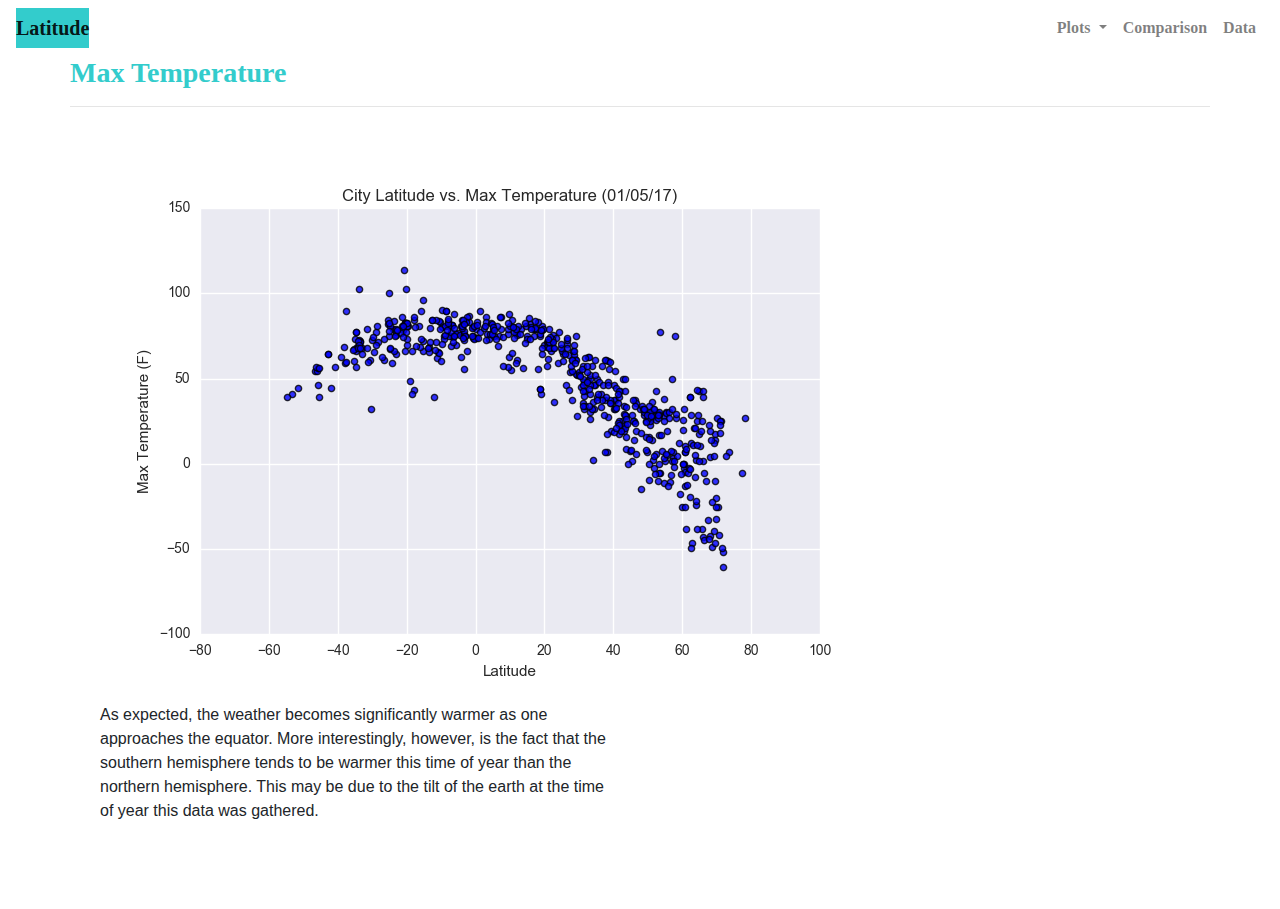
<file: WebVisualizations/temps.html>
<!DOCTYPE html>
<html lang="en">
<head>
  <meta charset="UTF-8" />
  <title> Weather Visualization Dashboard</title>
   <!-- Bring in our bootstrap stylesheet -->
  <link rel="stylesheet" href="https://stackpath.bootstrapcdn.com/bootstrap/4.3.1/css/bootstrap.min.css" integrity="sha384-ggOyR0iXCbMQv3Xipma34MD+dH/1fQ784/j6cY/iJTQUOhcWr7x9JvoRxT2MZw1T" crossorigin="anonymous">
  <link rel="stylesheet" href="style.css">
</head>

<body>
  <nav class="navbar navbar-expand-md navbar-light">
    
    <a class="navbar-brand greenback" href="index.html">Latitude</a>
      <button class="navbar-toggler" type="button" data-toggle="collapse" data-target="#navbarSupportedContent"
      aria-controls="navbarSupportedContent" aria-expanded="true" aria-label="Toggle navigation">
        <span class="navbar-toggler-icon"></span>
      </button>
    <div id="navbarSupportedContent" class="navbar-collapse collapse">
      <ul class="navbar-nav ml-auto">
        <li class="nav-item dropdown">
          <a class="nav-link dropdown-toggle" id="navbarDropdownMenuLink" data-toggle="dropdown"
            aria-haspopup="true" aria-expanded="false" href="#">
            Plots
            </a>
          <div class="dropdown-menu" aria-labelledby="navbarDropdownMenuLink">
            <a class="dropdown-item" href="temps.html">Temperature</a>
            <a class="dropdown-item" href="humidity.html">Humidity</a>
            <a class="dropdown-item" href="cloudiness.html">Cloudiness</a>
            <a class="dropdown-item" href="wind.html">Wind Speed</a>
          </div>
        </li>
        <li class="nav-item">
          <a class="nav-link" href="comparisons.html">Comparison</a>
        </li>
        <li class="nav-item">
          <a class="nav-link" href="data.html">Data</a>
        </li>
      </ul>
    </div>
  </nav>
  <div class="container">
    <div class="row">
      <div>
        <!-- Left box  -->
        <div class="box">
          <h3 class="title greentext">Max Temperature
          </h3>
          <hr>
          <div class="container" style="padding-bottom: 40px;">
            <div class="row">
              <div class="col-lg-6" style="padding: 30px;">

                <a href="temps.html">
                  <img class="panel" src="Resources/temps.png" alt="Temps Graph">
                </a>
                <p>
                  As expected, the weather becomes significantly warmer as one approaches the equator. 
                  More interestingly, however, is the fact that the southern hemisphere tends to be warmer this 
                  time of year than the northern hemisphere.  This may be due to the tilt of the earth
                  at the time of year this data was gathered.
                </p>

            </div>
          </div>
        </div>
      </div>
    </div>







  <script src="https://code.jquery.com/jquery-3.3.1.slim.min.js" integrity="sha384-q8i/X+965DzO0rT7abK41JStQIAqVgRVzpbzo5smXKp4YfRvH+8abtTE1Pi6jizo" crossorigin="anonymous"></script>
  <script src="https://cdnjs.cloudflare.com/ajax/libs/popper.js/1.14.7/umd/popper.min.js" integrity="sha384-UO2eT0CpHqdSJQ6hJty5KVphtPhzWj9WO1clHTMGa3JDZwrnQq4sF86dIHNDz0W1" crossorigin="anonymous"></script>
  <script src="https://stackpath.bootstrapcdn.com/bootstrap/4.3.1/js/bootstrap.min.js" integrity="sha384-JjSmVgyd0p3pXB1rRibZUAYoIIy6OrQ6VrjIEaFf/nJGzIxFDsf4x0xIM+B07jRM" crossorigin="anonymous"></script>
</body>
</html>
</file>
<file: WebVisualizations/style.css>
.navbar {
    background: white;
    font-family: serif;
    font-weight: bold;
}

.greentext {
    color: #33cccc;
    font-family: serif;
    font-weight: bold;
}

.sidebar {
    float: left;
}

.main-content {
    float: right;
}

.greenback {
    background:  #33cccc;
    color: white;
}

.back_white {
    background: white;
}

.white_text {
    color: white;
}

@media (max-width: 767px) {
    .navbar-nav li {  
      padding: 10px;
    }
    .navbar-expand-md{
        background-color: #33cccc !important;
        }

  }

  .center {
    text-align: center;
  }
</file>
